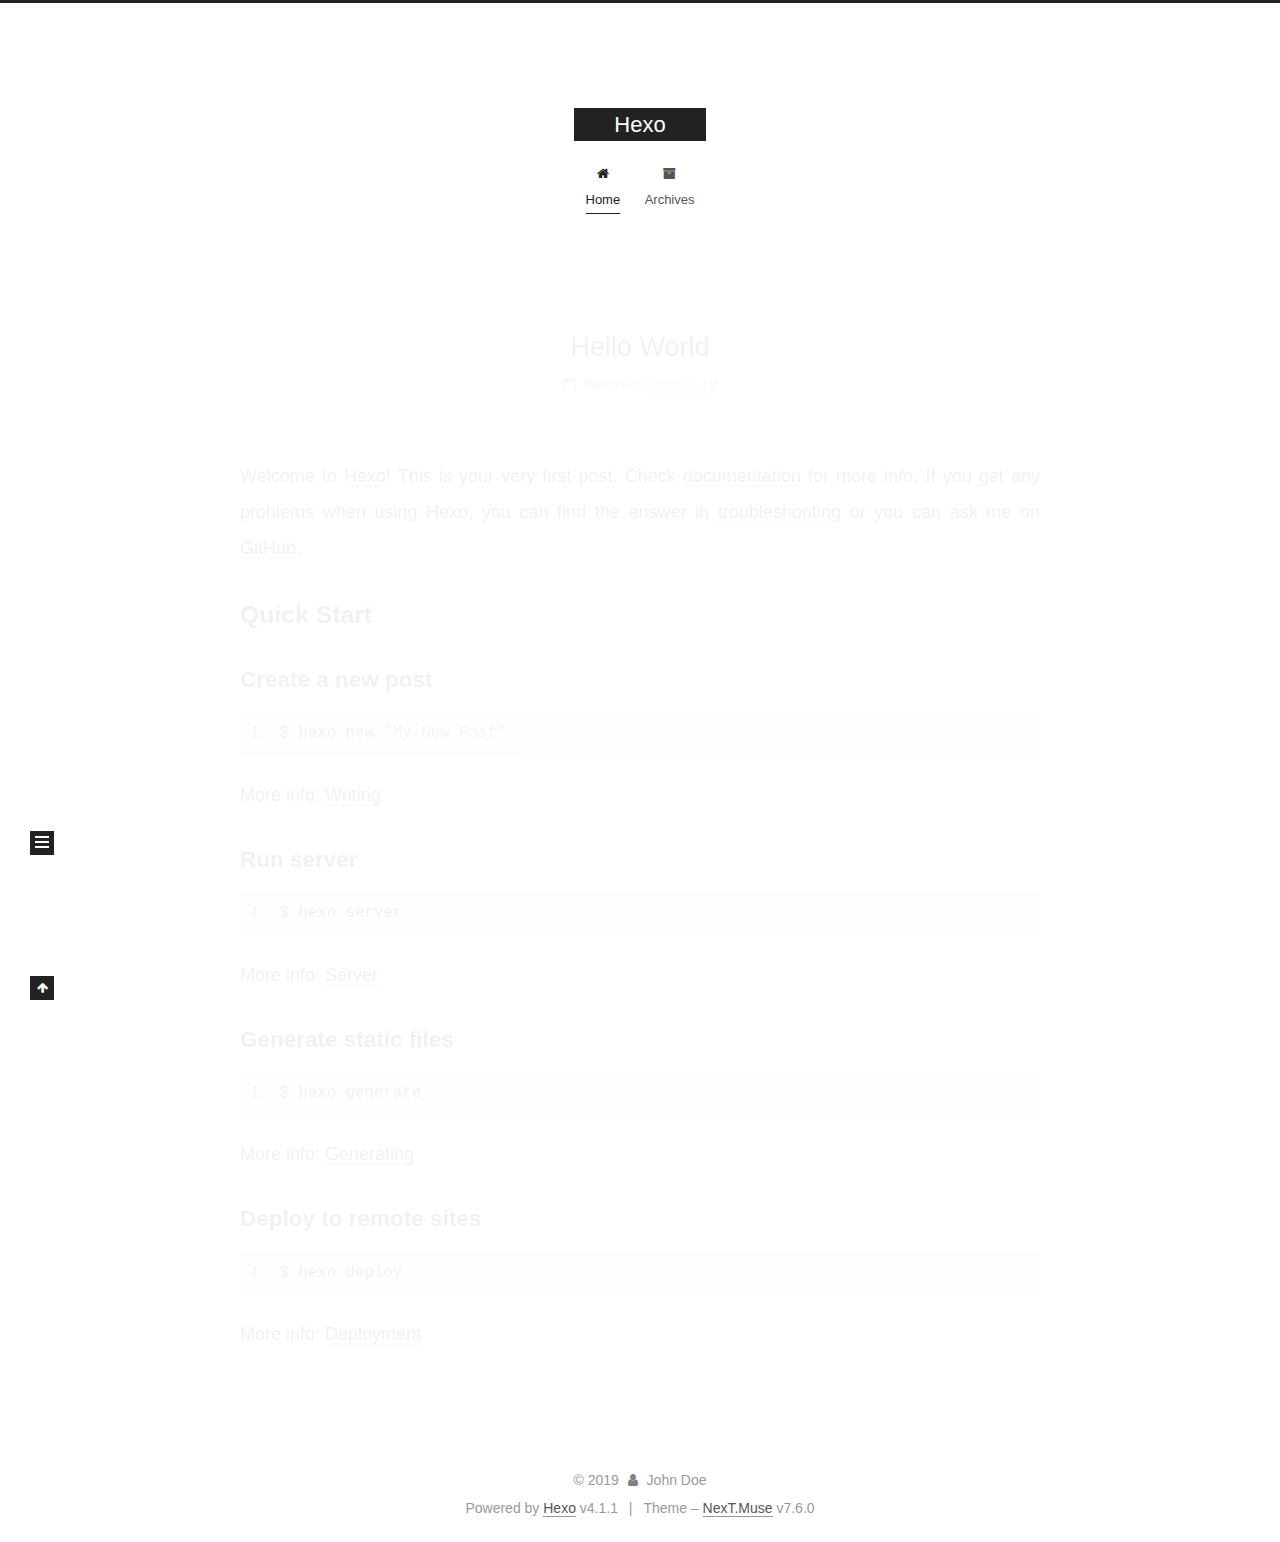
<file: index.html>
<!DOCTYPE html>
<html lang="en">
<head>
  <meta charset="UTF-8">
<meta name="viewport" content="width=device-width, initial-scale=1, maximum-scale=2">
<meta name="theme-color" content="#222">
<meta name="generator" content="Hexo 4.1.1">
  <link rel="apple-touch-icon" sizes="180x180" href="/images/apple-touch-icon-next.png">
  <link rel="icon" type="image/png" sizes="32x32" href="/images/favicon-32x32-next.png">
  <link rel="icon" type="image/png" sizes="16x16" href="/images/favicon-16x16-next.png">
  <link rel="mask-icon" href="/images/logo.svg" color="#222">

<link rel="stylesheet" href="/css/main.css">


<link rel="stylesheet" href="/lib/font-awesome/css/font-awesome.min.css">


<script id="hexo-configurations">
  var NexT = window.NexT || {};
  var CONFIG = {
    hostname: new URL('http://yoursite.com').hostname,
    root: '/',
    scheme: 'Muse',
    version: '7.6.0',
    exturl: false,
    sidebar: {"position":"left","display":"post","padding":18,"offset":12,"onmobile":false},
    copycode: {"enable":false,"show_result":false,"style":null},
    back2top: {"enable":true,"sidebar":false,"scrollpercent":false},
    bookmark: {"enable":false,"color":"#222","save":"auto"},
    fancybox: false,
    mediumzoom: false,
    lazyload: false,
    pangu: false,
    comments: {"style":"tabs","active":null,"storage":true,"lazyload":false,"nav":null},
    algolia: {
      appID: '',
      apiKey: '',
      indexName: '',
      hits: {"per_page":10},
      labels: {"input_placeholder":"Search for Posts","hits_empty":"We didn't find any results for the search: ${query}","hits_stats":"${hits} results found in ${time} ms"}
    },
    localsearch: {"enable":false,"trigger":"auto","top_n_per_article":1,"unescape":false,"preload":false},
    path: '',
    motion: {"enable":true,"async":false,"transition":{"post_block":"fadeIn","post_header":"slideDownIn","post_body":"slideDownIn","coll_header":"slideLeftIn","sidebar":"slideUpIn"}}
  };
</script>

  <meta property="og:type" content="website">
<meta property="og:title" content="Hexo">
<meta property="og:url" content="http:&#x2F;&#x2F;yoursite.com&#x2F;index.html">
<meta property="og:site_name" content="Hexo">
<meta property="og:locale" content="en_US">
<meta property="article:author" content="John Doe">
<meta name="twitter:card" content="summary">

<link rel="canonical" href="http://yoursite.com/">


<script id="page-configurations">
  // https://hexo.io/docs/variables.html
  CONFIG.page = {
    sidebar: "",
    isHome: true,
    isPost: false
  };
</script>

  <title>Hexo</title>
  






  <noscript>
  <style>
  .use-motion .brand,
  .use-motion .menu-item,
  .sidebar-inner,
  .use-motion .post-block,
  .use-motion .pagination,
  .use-motion .comments,
  .use-motion .post-header,
  .use-motion .post-body,
  .use-motion .collection-header { opacity: initial; }

  .use-motion .site-title,
  .use-motion .site-subtitle {
    opacity: initial;
    top: initial;
  }

  .use-motion .logo-line-before i { left: initial; }
  .use-motion .logo-line-after i { right: initial; }
  </style>
</noscript>

</head>

<body itemscope itemtype="http://schema.org/WebPage">
  <div class="container use-motion">
    <div class="headband"></div>

    <header class="header" itemscope itemtype="http://schema.org/WPHeader">
      <div class="header-inner"><div class="site-brand-container">
  <div class="site-meta">

    <div>
      <a href="/" class="brand" rel="start">
        <span class="logo-line-before"><i></i></span>
        <span class="site-title">Hexo</span>
        <span class="logo-line-after"><i></i></span>
      </a>
    </div>
  </div>

  <div class="site-nav-toggle">
    <div class="toggle" aria-label="Toggle navigation bar">
      <span class="toggle-line toggle-line-first"></span>
      <span class="toggle-line toggle-line-middle"></span>
      <span class="toggle-line toggle-line-last"></span>
    </div>
  </div>
</div>


<nav class="site-nav">
  
  <ul id="menu" class="menu">
        <li class="menu-item menu-item-home">

    <a href="/" rel="section"><i class="fa fa-fw fa-home"></i>Home</a>

  </li>
        <li class="menu-item menu-item-archives">

    <a href="/archives/" rel="section"><i class="fa fa-fw fa-archive"></i>Archives</a>

  </li>
  </ul>

</nav>
</div>
    </header>

    
  <div class="back-to-top">
    <i class="fa fa-arrow-up"></i>
    <span>0%</span>
  </div>


    <main class="main">
      <div class="main-inner">
        <div class="content-wrap">
          

          <div class="content">
            

  <div class="posts-expand">
        
  
  
  <article itemscope itemtype="http://schema.org/Article" class="post-block home" lang="en">
    <link itemprop="mainEntityOfPage" href="http://yoursite.com/2019/12/18/hello-world/">

    <span hidden itemprop="author" itemscope itemtype="http://schema.org/Person">
      <meta itemprop="image" content="/images/avatar.gif">
      <meta itemprop="name" content="John Doe">
      <meta itemprop="description" content="">
    </span>

    <span hidden itemprop="publisher" itemscope itemtype="http://schema.org/Organization">
      <meta itemprop="name" content="Hexo">
    </span>
      <header class="post-header">
        <h1 class="post-title" itemprop="name headline">
          
            <a href="/2019/12/18/hello-world/" class="post-title-link" itemprop="url">Hello World</a>
        </h1>

        <div class="post-meta">
            <span class="post-meta-item">
              <span class="post-meta-item-icon">
                <i class="fa fa-calendar-o"></i>
              </span>
              <span class="post-meta-item-text">Posted on</span>

              <time title="Created: 2019-12-18 16:36:44" itemprop="dateCreated datePublished" datetime="2019-12-18T16:36:44+08:00">2019-12-18</time>
            </span>

          

        </div>
      </header>

    
    
    
    <div class="post-body" itemprop="articleBody">

      
          <p>Welcome to <a href="https://hexo.io/" target="_blank" rel="noopener">Hexo</a>! This is your very first post. Check <a href="https://hexo.io/docs/" target="_blank" rel="noopener">documentation</a> for more info. If you get any problems when using Hexo, you can find the answer in <a href="https://hexo.io/docs/troubleshooting.html" target="_blank" rel="noopener">troubleshooting</a> or you can ask me on <a href="https://github.com/hexojs/hexo/issues" target="_blank" rel="noopener">GitHub</a>.</p>
<h2 id="Quick-Start"><a href="#Quick-Start" class="headerlink" title="Quick Start"></a>Quick Start</h2><h3 id="Create-a-new-post"><a href="#Create-a-new-post" class="headerlink" title="Create a new post"></a>Create a new post</h3><figure class="highlight bash"><table><tr><td class="gutter"><pre><span class="line">1</span><br></pre></td><td class="code"><pre><span class="line">$ hexo new <span class="string">"My New Post"</span></span><br></pre></td></tr></table></figure>
<p>More info: <a href="https://hexo.io/docs/writing.html" target="_blank" rel="noopener">Writing</a></p>
<h3 id="Run-server"><a href="#Run-server" class="headerlink" title="Run server"></a>Run server</h3><figure class="highlight bash"><table><tr><td class="gutter"><pre><span class="line">1</span><br></pre></td><td class="code"><pre><span class="line">$ hexo server</span><br></pre></td></tr></table></figure>
<p>More info: <a href="https://hexo.io/docs/server.html" target="_blank" rel="noopener">Server</a></p>
<h3 id="Generate-static-files"><a href="#Generate-static-files" class="headerlink" title="Generate static files"></a>Generate static files</h3><figure class="highlight bash"><table><tr><td class="gutter"><pre><span class="line">1</span><br></pre></td><td class="code"><pre><span class="line">$ hexo generate</span><br></pre></td></tr></table></figure>
<p>More info: <a href="https://hexo.io/docs/generating.html" target="_blank" rel="noopener">Generating</a></p>
<h3 id="Deploy-to-remote-sites"><a href="#Deploy-to-remote-sites" class="headerlink" title="Deploy to remote sites"></a>Deploy to remote sites</h3><figure class="highlight bash"><table><tr><td class="gutter"><pre><span class="line">1</span><br></pre></td><td class="code"><pre><span class="line">$ hexo deploy</span><br></pre></td></tr></table></figure>
<p>More info: <a href="https://hexo.io/docs/one-command-deployment.html" target="_blank" rel="noopener">Deployment</a></p>

      
    </div>

    
    
    
      <footer class="post-footer">
        <div class="post-eof"></div>
      </footer>
  </article>
  
  
  

  </div>

  



          </div>
          

<script>
  window.addEventListener('tabs:register', () => {
    let activeClass = CONFIG.comments.activeClass;
    if (CONFIG.comments.storage) {
      activeClass = localStorage.getItem('comments_active') || activeClass;
    }
    if (activeClass) {
      let activeTab = document.querySelector(`a[href="#comment-${activeClass}"]`);
      if (activeTab) {
        activeTab.click();
      }
    }
  });
  if (CONFIG.comments.storage) {
    window.addEventListener('tabs:click', event => {
      if (!event.target.matches('.tabs-comment .tab-content .tab-pane')) return;
      let commentClass = event.target.classList[1];
      localStorage.setItem('comments_active', commentClass);
    });
  }
</script>

        </div>
          
  
  <div class="toggle sidebar-toggle">
    <span class="toggle-line toggle-line-first"></span>
    <span class="toggle-line toggle-line-middle"></span>
    <span class="toggle-line toggle-line-last"></span>
  </div>

  <aside class="sidebar">
    <div class="sidebar-inner">

      <ul class="sidebar-nav motion-element">
        <li class="sidebar-nav-toc">
          Table of Contents
        </li>
        <li class="sidebar-nav-overview">
          Overview
        </li>
      </ul>

      <!--noindex-->
      <div class="post-toc-wrap sidebar-panel">
      </div>
      <!--/noindex-->

      <div class="site-overview-wrap sidebar-panel">
        <div class="site-author motion-element" itemprop="author" itemscope itemtype="http://schema.org/Person">
  <p class="site-author-name" itemprop="name">John Doe</p>
  <div class="site-description" itemprop="description"></div>
</div>
<div class="site-state-wrap motion-element">
  <nav class="site-state">
      <div class="site-state-item site-state-posts">
          <a href="/archives/">
        
          <span class="site-state-item-count">1</span>
          <span class="site-state-item-name">posts</span>
        </a>
      </div>
  </nav>
</div>



      </div>

    </div>
  </aside>
  <div id="sidebar-dimmer"></div>


      </div>
    </main>

    <footer class="footer">
      <div class="footer-inner">
        

<div class="copyright">
  
  &copy; 
  <span itemprop="copyrightYear">2019</span>
  <span class="with-love">
    <i class="fa fa-user"></i>
  </span>
  <span class="author" itemprop="copyrightHolder">John Doe</span>
</div>
  <div class="powered-by">Powered by <a href="https://hexo.io/" class="theme-link" rel="noopener" target="_blank">Hexo</a> v4.1.1
  </div>
  <span class="post-meta-divider">|</span>
  <div class="theme-info">Theme – <a href="https://muse.theme-next.org/" class="theme-link" rel="noopener" target="_blank">NexT.Muse</a> v7.6.0
  </div>

        








      </div>
    </footer>
  </div>

  
  <script src="/lib/anime.min.js"></script>
  <script src="/lib/velocity/velocity.min.js"></script>
  <script src="/lib/velocity/velocity.ui.min.js"></script>

<script src="/js/utils.js"></script>

<script src="/js/motion.js"></script>


<script src="/js/schemes/muse.js"></script>


<script src="/js/next-boot.js"></script>




  















  

  

</body>
</html>
</file>
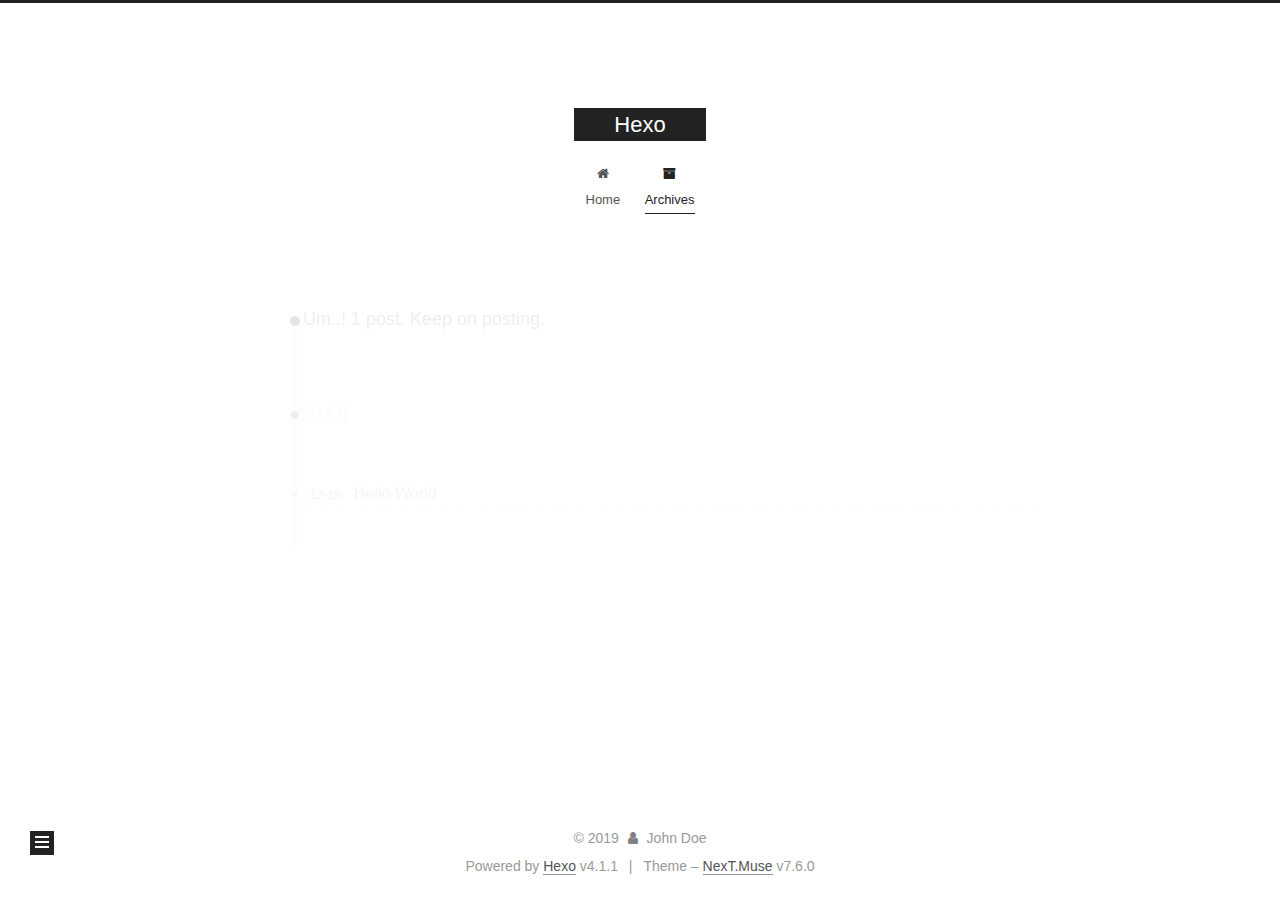
<file: archives/index.html>
<!DOCTYPE html>
<html lang="en">
<head>
  <meta charset="UTF-8">
<meta name="viewport" content="width=device-width, initial-scale=1, maximum-scale=2">
<meta name="theme-color" content="#222">
<meta name="generator" content="Hexo 4.1.1">
  <link rel="apple-touch-icon" sizes="180x180" href="/images/apple-touch-icon-next.png">
  <link rel="icon" type="image/png" sizes="32x32" href="/images/favicon-32x32-next.png">
  <link rel="icon" type="image/png" sizes="16x16" href="/images/favicon-16x16-next.png">
  <link rel="mask-icon" href="/images/logo.svg" color="#222">

<link rel="stylesheet" href="/css/main.css">


<link rel="stylesheet" href="/lib/font-awesome/css/font-awesome.min.css">


<script id="hexo-configurations">
  var NexT = window.NexT || {};
  var CONFIG = {
    hostname: new URL('http://yoursite.com').hostname,
    root: '/',
    scheme: 'Muse',
    version: '7.6.0',
    exturl: false,
    sidebar: {"position":"left","display":"post","padding":18,"offset":12,"onmobile":false},
    copycode: {"enable":false,"show_result":false,"style":null},
    back2top: {"enable":true,"sidebar":false,"scrollpercent":false},
    bookmark: {"enable":false,"color":"#222","save":"auto"},
    fancybox: false,
    mediumzoom: false,
    lazyload: false,
    pangu: false,
    comments: {"style":"tabs","active":null,"storage":true,"lazyload":false,"nav":null},
    algolia: {
      appID: '',
      apiKey: '',
      indexName: '',
      hits: {"per_page":10},
      labels: {"input_placeholder":"Search for Posts","hits_empty":"We didn't find any results for the search: ${query}","hits_stats":"${hits} results found in ${time} ms"}
    },
    localsearch: {"enable":false,"trigger":"auto","top_n_per_article":1,"unescape":false,"preload":false},
    path: '',
    motion: {"enable":true,"async":false,"transition":{"post_block":"fadeIn","post_header":"slideDownIn","post_body":"slideDownIn","coll_header":"slideLeftIn","sidebar":"slideUpIn"}}
  };
</script>

  <meta property="og:type" content="website">
<meta property="og:title" content="Hexo">
<meta property="og:url" content="http:&#x2F;&#x2F;yoursite.com&#x2F;archives&#x2F;index.html">
<meta property="og:site_name" content="Hexo">
<meta property="og:locale" content="en_US">
<meta property="article:author" content="John Doe">
<meta name="twitter:card" content="summary">

<link rel="canonical" href="http://yoursite.com/archives/">


<script id="page-configurations">
  // https://hexo.io/docs/variables.html
  CONFIG.page = {
    sidebar: "",
    isHome: false,
    isPost: false
  };
</script>

  <title>Archive | Hexo</title>
  






  <noscript>
  <style>
  .use-motion .brand,
  .use-motion .menu-item,
  .sidebar-inner,
  .use-motion .post-block,
  .use-motion .pagination,
  .use-motion .comments,
  .use-motion .post-header,
  .use-motion .post-body,
  .use-motion .collection-header { opacity: initial; }

  .use-motion .site-title,
  .use-motion .site-subtitle {
    opacity: initial;
    top: initial;
  }

  .use-motion .logo-line-before i { left: initial; }
  .use-motion .logo-line-after i { right: initial; }
  </style>
</noscript>

</head>

<body itemscope itemtype="http://schema.org/WebPage">
  <div class="container use-motion">
    <div class="headband"></div>

    <header class="header" itemscope itemtype="http://schema.org/WPHeader">
      <div class="header-inner"><div class="site-brand-container">
  <div class="site-meta">

    <div>
      <a href="/" class="brand" rel="start">
        <span class="logo-line-before"><i></i></span>
        <span class="site-title">Hexo</span>
        <span class="logo-line-after"><i></i></span>
      </a>
    </div>
  </div>

  <div class="site-nav-toggle">
    <div class="toggle" aria-label="Toggle navigation bar">
      <span class="toggle-line toggle-line-first"></span>
      <span class="toggle-line toggle-line-middle"></span>
      <span class="toggle-line toggle-line-last"></span>
    </div>
  </div>
</div>


<nav class="site-nav">
  
  <ul id="menu" class="menu">
        <li class="menu-item menu-item-home">

    <a href="/" rel="section"><i class="fa fa-fw fa-home"></i>Home</a>

  </li>
        <li class="menu-item menu-item-archives">

    <a href="/archives/" rel="section"><i class="fa fa-fw fa-archive"></i>Archives</a>

  </li>
  </ul>

</nav>
</div>
    </header>

    
  <div class="back-to-top">
    <i class="fa fa-arrow-up"></i>
    <span>0%</span>
  </div>


    <main class="main">
      <div class="main-inner">
        <div class="content-wrap">
          

          <div class="content">
            

  
  
  
  <div class="post-block">
    <div class="posts-collapse">
      <div class="collection-title">
        <span class="collection-header">Um..! 1 post. Keep on posting.</span>
      </div>

      
    <div class="collection-year">
      <h1 class="collection-header">2019</h1>
    </div>

  <article itemscope itemtype="http://schema.org/Article">
    <header class="post-header">

      <div class="post-meta">
        <time itemprop="dateCreated"
              datetime="2019-12-18T16:36:44+08:00"
              content="2019-12-18">
          12-18
        </time>
      </div>

      <h2 class="post-title">
          <a class="post-title-link" href="/2019/12/18/hello-world/" itemprop="url">
            <span itemprop="name">Hello World</span>
          </a>
      </h2>

    </header>
  </article>


    </div>
  </div>
  
  
  

  



          </div>
          

<script>
  window.addEventListener('tabs:register', () => {
    let activeClass = CONFIG.comments.activeClass;
    if (CONFIG.comments.storage) {
      activeClass = localStorage.getItem('comments_active') || activeClass;
    }
    if (activeClass) {
      let activeTab = document.querySelector(`a[href="#comment-${activeClass}"]`);
      if (activeTab) {
        activeTab.click();
      }
    }
  });
  if (CONFIG.comments.storage) {
    window.addEventListener('tabs:click', event => {
      if (!event.target.matches('.tabs-comment .tab-content .tab-pane')) return;
      let commentClass = event.target.classList[1];
      localStorage.setItem('comments_active', commentClass);
    });
  }
</script>

        </div>
          
  
  <div class="toggle sidebar-toggle">
    <span class="toggle-line toggle-line-first"></span>
    <span class="toggle-line toggle-line-middle"></span>
    <span class="toggle-line toggle-line-last"></span>
  </div>

  <aside class="sidebar">
    <div class="sidebar-inner">

      <ul class="sidebar-nav motion-element">
        <li class="sidebar-nav-toc">
          Table of Contents
        </li>
        <li class="sidebar-nav-overview">
          Overview
        </li>
      </ul>

      <!--noindex-->
      <div class="post-toc-wrap sidebar-panel">
      </div>
      <!--/noindex-->

      <div class="site-overview-wrap sidebar-panel">
        <div class="site-author motion-element" itemprop="author" itemscope itemtype="http://schema.org/Person">
  <p class="site-author-name" itemprop="name">John Doe</p>
  <div class="site-description" itemprop="description"></div>
</div>
<div class="site-state-wrap motion-element">
  <nav class="site-state">
      <div class="site-state-item site-state-posts">
          <a href="/archives/">
        
          <span class="site-state-item-count">1</span>
          <span class="site-state-item-name">posts</span>
        </a>
      </div>
  </nav>
</div>



      </div>

    </div>
  </aside>
  <div id="sidebar-dimmer"></div>


      </div>
    </main>

    <footer class="footer">
      <div class="footer-inner">
        

<div class="copyright">
  
  &copy; 
  <span itemprop="copyrightYear">2019</span>
  <span class="with-love">
    <i class="fa fa-user"></i>
  </span>
  <span class="author" itemprop="copyrightHolder">John Doe</span>
</div>
  <div class="powered-by">Powered by <a href="https://hexo.io/" class="theme-link" rel="noopener" target="_blank">Hexo</a> v4.1.1
  </div>
  <span class="post-meta-divider">|</span>
  <div class="theme-info">Theme – <a href="https://muse.theme-next.org/" class="theme-link" rel="noopener" target="_blank">NexT.Muse</a> v7.6.0
  </div>

        








      </div>
    </footer>
  </div>

  
  <script src="/lib/anime.min.js"></script>
  <script src="/lib/velocity/velocity.min.js"></script>
  <script src="/lib/velocity/velocity.ui.min.js"></script>

<script src="/js/utils.js"></script>

<script src="/js/motion.js"></script>


<script src="/js/schemes/muse.js"></script>


<script src="/js/next-boot.js"></script>




  















  

  

</body>
</html>
</file>
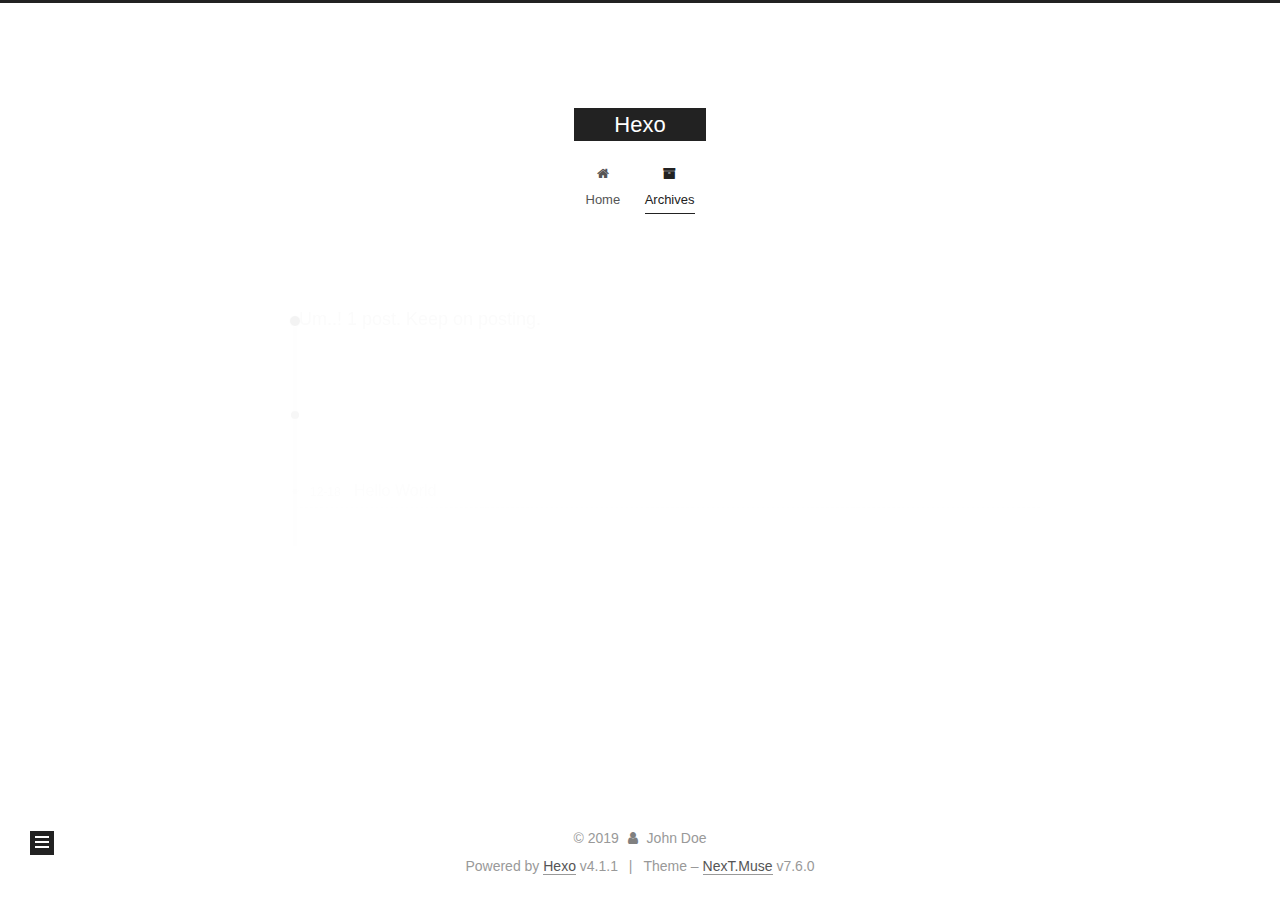
<file: archives/2019/index.html>
<!DOCTYPE html>
<html lang="en">
<head>
  <meta charset="UTF-8">
<meta name="viewport" content="width=device-width, initial-scale=1, maximum-scale=2">
<meta name="theme-color" content="#222">
<meta name="generator" content="Hexo 4.1.1">
  <link rel="apple-touch-icon" sizes="180x180" href="/images/apple-touch-icon-next.png">
  <link rel="icon" type="image/png" sizes="32x32" href="/images/favicon-32x32-next.png">
  <link rel="icon" type="image/png" sizes="16x16" href="/images/favicon-16x16-next.png">
  <link rel="mask-icon" href="/images/logo.svg" color="#222">

<link rel="stylesheet" href="/css/main.css">


<link rel="stylesheet" href="/lib/font-awesome/css/font-awesome.min.css">


<script id="hexo-configurations">
  var NexT = window.NexT || {};
  var CONFIG = {
    hostname: new URL('http://yoursite.com').hostname,
    root: '/',
    scheme: 'Muse',
    version: '7.6.0',
    exturl: false,
    sidebar: {"position":"left","display":"post","padding":18,"offset":12,"onmobile":false},
    copycode: {"enable":false,"show_result":false,"style":null},
    back2top: {"enable":true,"sidebar":false,"scrollpercent":false},
    bookmark: {"enable":false,"color":"#222","save":"auto"},
    fancybox: false,
    mediumzoom: false,
    lazyload: false,
    pangu: false,
    comments: {"style":"tabs","active":null,"storage":true,"lazyload":false,"nav":null},
    algolia: {
      appID: '',
      apiKey: '',
      indexName: '',
      hits: {"per_page":10},
      labels: {"input_placeholder":"Search for Posts","hits_empty":"We didn't find any results for the search: ${query}","hits_stats":"${hits} results found in ${time} ms"}
    },
    localsearch: {"enable":false,"trigger":"auto","top_n_per_article":1,"unescape":false,"preload":false},
    path: '',
    motion: {"enable":true,"async":false,"transition":{"post_block":"fadeIn","post_header":"slideDownIn","post_body":"slideDownIn","coll_header":"slideLeftIn","sidebar":"slideUpIn"}}
  };
</script>

  <meta property="og:type" content="website">
<meta property="og:title" content="Hexo">
<meta property="og:url" content="http:&#x2F;&#x2F;yoursite.com&#x2F;archives&#x2F;2019&#x2F;index.html">
<meta property="og:site_name" content="Hexo">
<meta property="og:locale" content="en_US">
<meta property="article:author" content="John Doe">
<meta name="twitter:card" content="summary">

<link rel="canonical" href="http://yoursite.com/archives/2019/">


<script id="page-configurations">
  // https://hexo.io/docs/variables.html
  CONFIG.page = {
    sidebar: "",
    isHome: false,
    isPost: false
  };
</script>

  <title>Archive | Hexo</title>
  






  <noscript>
  <style>
  .use-motion .brand,
  .use-motion .menu-item,
  .sidebar-inner,
  .use-motion .post-block,
  .use-motion .pagination,
  .use-motion .comments,
  .use-motion .post-header,
  .use-motion .post-body,
  .use-motion .collection-header { opacity: initial; }

  .use-motion .site-title,
  .use-motion .site-subtitle {
    opacity: initial;
    top: initial;
  }

  .use-motion .logo-line-before i { left: initial; }
  .use-motion .logo-line-after i { right: initial; }
  </style>
</noscript>

</head>

<body itemscope itemtype="http://schema.org/WebPage">
  <div class="container use-motion">
    <div class="headband"></div>

    <header class="header" itemscope itemtype="http://schema.org/WPHeader">
      <div class="header-inner"><div class="site-brand-container">
  <div class="site-meta">

    <div>
      <a href="/" class="brand" rel="start">
        <span class="logo-line-before"><i></i></span>
        <span class="site-title">Hexo</span>
        <span class="logo-line-after"><i></i></span>
      </a>
    </div>
  </div>

  <div class="site-nav-toggle">
    <div class="toggle" aria-label="Toggle navigation bar">
      <span class="toggle-line toggle-line-first"></span>
      <span class="toggle-line toggle-line-middle"></span>
      <span class="toggle-line toggle-line-last"></span>
    </div>
  </div>
</div>


<nav class="site-nav">
  
  <ul id="menu" class="menu">
        <li class="menu-item menu-item-home">

    <a href="/" rel="section"><i class="fa fa-fw fa-home"></i>Home</a>

  </li>
        <li class="menu-item menu-item-archives">

    <a href="/archives/" rel="section"><i class="fa fa-fw fa-archive"></i>Archives</a>

  </li>
  </ul>

</nav>
</div>
    </header>

    
  <div class="back-to-top">
    <i class="fa fa-arrow-up"></i>
    <span>0%</span>
  </div>


    <main class="main">
      <div class="main-inner">
        <div class="content-wrap">
          

          <div class="content">
            

  
  
  
  <div class="post-block">
    <div class="posts-collapse">
      <div class="collection-title">
        <span class="collection-header">Um..! 1 post. Keep on posting.</span>
      </div>

      
    <div class="collection-year">
      <h1 class="collection-header">2019</h1>
    </div>

  <article itemscope itemtype="http://schema.org/Article">
    <header class="post-header">

      <div class="post-meta">
        <time itemprop="dateCreated"
              datetime="2019-12-18T16:36:44+08:00"
              content="2019-12-18">
          12-18
        </time>
      </div>

      <h2 class="post-title">
          <a class="post-title-link" href="/2019/12/18/hello-world/" itemprop="url">
            <span itemprop="name">Hello World</span>
          </a>
      </h2>

    </header>
  </article>


    </div>
  </div>
  
  
  

  



          </div>
          

<script>
  window.addEventListener('tabs:register', () => {
    let activeClass = CONFIG.comments.activeClass;
    if (CONFIG.comments.storage) {
      activeClass = localStorage.getItem('comments_active') || activeClass;
    }
    if (activeClass) {
      let activeTab = document.querySelector(`a[href="#comment-${activeClass}"]`);
      if (activeTab) {
        activeTab.click();
      }
    }
  });
  if (CONFIG.comments.storage) {
    window.addEventListener('tabs:click', event => {
      if (!event.target.matches('.tabs-comment .tab-content .tab-pane')) return;
      let commentClass = event.target.classList[1];
      localStorage.setItem('comments_active', commentClass);
    });
  }
</script>

        </div>
          
  
  <div class="toggle sidebar-toggle">
    <span class="toggle-line toggle-line-first"></span>
    <span class="toggle-line toggle-line-middle"></span>
    <span class="toggle-line toggle-line-last"></span>
  </div>

  <aside class="sidebar">
    <div class="sidebar-inner">

      <ul class="sidebar-nav motion-element">
        <li class="sidebar-nav-toc">
          Table of Contents
        </li>
        <li class="sidebar-nav-overview">
          Overview
        </li>
      </ul>

      <!--noindex-->
      <div class="post-toc-wrap sidebar-panel">
      </div>
      <!--/noindex-->

      <div class="site-overview-wrap sidebar-panel">
        <div class="site-author motion-element" itemprop="author" itemscope itemtype="http://schema.org/Person">
  <p class="site-author-name" itemprop="name">John Doe</p>
  <div class="site-description" itemprop="description"></div>
</div>
<div class="site-state-wrap motion-element">
  <nav class="site-state">
      <div class="site-state-item site-state-posts">
          <a href="/archives/">
        
          <span class="site-state-item-count">1</span>
          <span class="site-state-item-name">posts</span>
        </a>
      </div>
  </nav>
</div>



      </div>

    </div>
  </aside>
  <div id="sidebar-dimmer"></div>


      </div>
    </main>

    <footer class="footer">
      <div class="footer-inner">
        

<div class="copyright">
  
  &copy; 
  <span itemprop="copyrightYear">2019</span>
  <span class="with-love">
    <i class="fa fa-user"></i>
  </span>
  <span class="author" itemprop="copyrightHolder">John Doe</span>
</div>
  <div class="powered-by">Powered by <a href="https://hexo.io/" class="theme-link" rel="noopener" target="_blank">Hexo</a> v4.1.1
  </div>
  <span class="post-meta-divider">|</span>
  <div class="theme-info">Theme – <a href="https://muse.theme-next.org/" class="theme-link" rel="noopener" target="_blank">NexT.Muse</a> v7.6.0
  </div>

        








      </div>
    </footer>
  </div>

  
  <script src="/lib/anime.min.js"></script>
  <script src="/lib/velocity/velocity.min.js"></script>
  <script src="/lib/velocity/velocity.ui.min.js"></script>

<script src="/js/utils.js"></script>

<script src="/js/motion.js"></script>


<script src="/js/schemes/muse.js"></script>


<script src="/js/next-boot.js"></script>




  















  

  

</body>
</html>
</file>
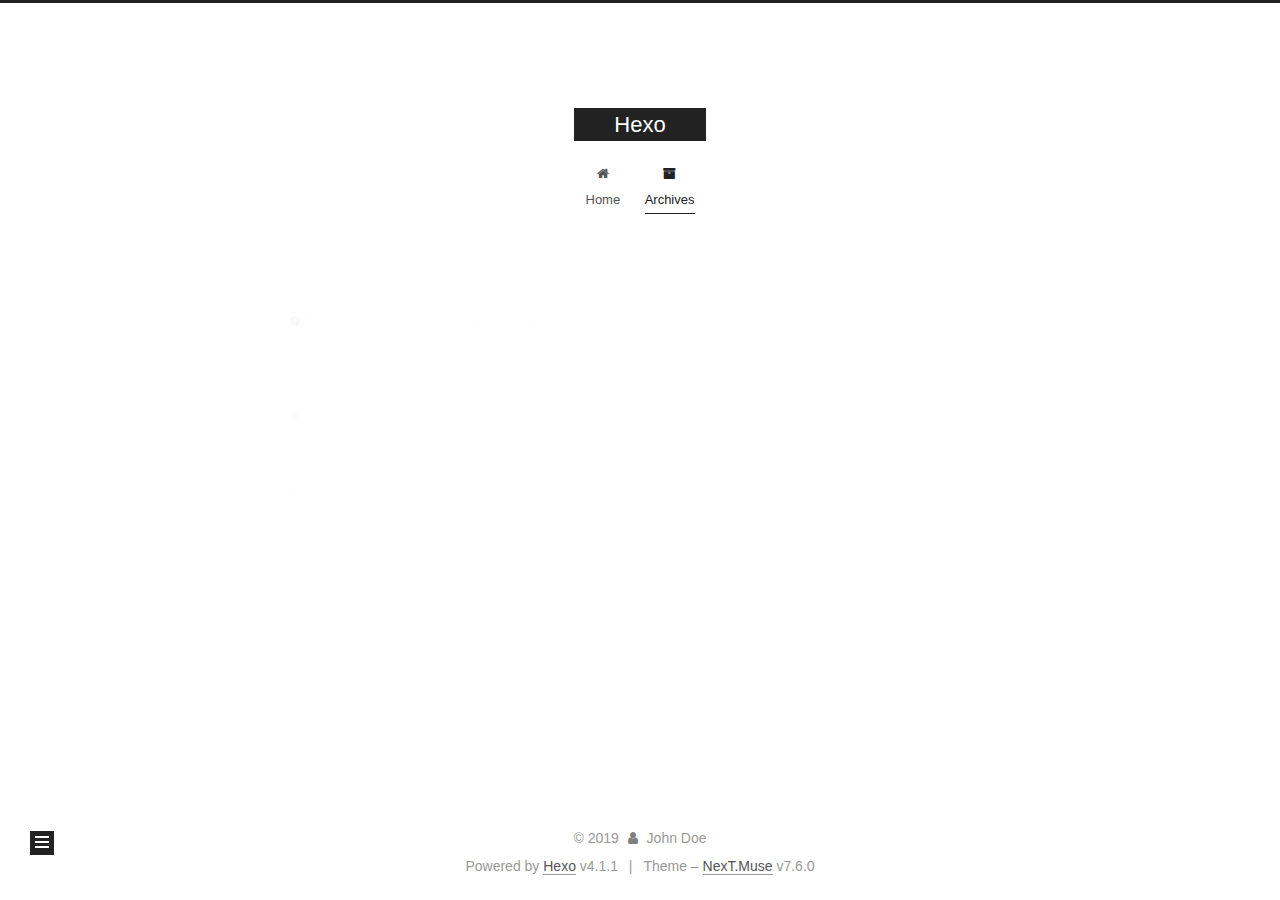
<file: archives/2019/12/index.html>
<!DOCTYPE html>
<html lang="en">
<head>
  <meta charset="UTF-8">
<meta name="viewport" content="width=device-width, initial-scale=1, maximum-scale=2">
<meta name="theme-color" content="#222">
<meta name="generator" content="Hexo 4.1.1">
  <link rel="apple-touch-icon" sizes="180x180" href="/images/apple-touch-icon-next.png">
  <link rel="icon" type="image/png" sizes="32x32" href="/images/favicon-32x32-next.png">
  <link rel="icon" type="image/png" sizes="16x16" href="/images/favicon-16x16-next.png">
  <link rel="mask-icon" href="/images/logo.svg" color="#222">

<link rel="stylesheet" href="/css/main.css">


<link rel="stylesheet" href="/lib/font-awesome/css/font-awesome.min.css">


<script id="hexo-configurations">
  var NexT = window.NexT || {};
  var CONFIG = {
    hostname: new URL('http://yoursite.com').hostname,
    root: '/',
    scheme: 'Muse',
    version: '7.6.0',
    exturl: false,
    sidebar: {"position":"left","display":"post","padding":18,"offset":12,"onmobile":false},
    copycode: {"enable":false,"show_result":false,"style":null},
    back2top: {"enable":true,"sidebar":false,"scrollpercent":false},
    bookmark: {"enable":false,"color":"#222","save":"auto"},
    fancybox: false,
    mediumzoom: false,
    lazyload: false,
    pangu: false,
    comments: {"style":"tabs","active":null,"storage":true,"lazyload":false,"nav":null},
    algolia: {
      appID: '',
      apiKey: '',
      indexName: '',
      hits: {"per_page":10},
      labels: {"input_placeholder":"Search for Posts","hits_empty":"We didn't find any results for the search: ${query}","hits_stats":"${hits} results found in ${time} ms"}
    },
    localsearch: {"enable":false,"trigger":"auto","top_n_per_article":1,"unescape":false,"preload":false},
    path: '',
    motion: {"enable":true,"async":false,"transition":{"post_block":"fadeIn","post_header":"slideDownIn","post_body":"slideDownIn","coll_header":"slideLeftIn","sidebar":"slideUpIn"}}
  };
</script>

  <meta property="og:type" content="website">
<meta property="og:title" content="Hexo">
<meta property="og:url" content="http:&#x2F;&#x2F;yoursite.com&#x2F;archives&#x2F;2019&#x2F;12&#x2F;index.html">
<meta property="og:site_name" content="Hexo">
<meta property="og:locale" content="en_US">
<meta property="article:author" content="John Doe">
<meta name="twitter:card" content="summary">

<link rel="canonical" href="http://yoursite.com/archives/2019/12/">


<script id="page-configurations">
  // https://hexo.io/docs/variables.html
  CONFIG.page = {
    sidebar: "",
    isHome: false,
    isPost: false
  };
</script>

  <title>Archive | Hexo</title>
  






  <noscript>
  <style>
  .use-motion .brand,
  .use-motion .menu-item,
  .sidebar-inner,
  .use-motion .post-block,
  .use-motion .pagination,
  .use-motion .comments,
  .use-motion .post-header,
  .use-motion .post-body,
  .use-motion .collection-header { opacity: initial; }

  .use-motion .site-title,
  .use-motion .site-subtitle {
    opacity: initial;
    top: initial;
  }

  .use-motion .logo-line-before i { left: initial; }
  .use-motion .logo-line-after i { right: initial; }
  </style>
</noscript>

</head>

<body itemscope itemtype="http://schema.org/WebPage">
  <div class="container use-motion">
    <div class="headband"></div>

    <header class="header" itemscope itemtype="http://schema.org/WPHeader">
      <div class="header-inner"><div class="site-brand-container">
  <div class="site-meta">

    <div>
      <a href="/" class="brand" rel="start">
        <span class="logo-line-before"><i></i></span>
        <span class="site-title">Hexo</span>
        <span class="logo-line-after"><i></i></span>
      </a>
    </div>
  </div>

  <div class="site-nav-toggle">
    <div class="toggle" aria-label="Toggle navigation bar">
      <span class="toggle-line toggle-line-first"></span>
      <span class="toggle-line toggle-line-middle"></span>
      <span class="toggle-line toggle-line-last"></span>
    </div>
  </div>
</div>


<nav class="site-nav">
  
  <ul id="menu" class="menu">
        <li class="menu-item menu-item-home">

    <a href="/" rel="section"><i class="fa fa-fw fa-home"></i>Home</a>

  </li>
        <li class="menu-item menu-item-archives">

    <a href="/archives/" rel="section"><i class="fa fa-fw fa-archive"></i>Archives</a>

  </li>
  </ul>

</nav>
</div>
    </header>

    
  <div class="back-to-top">
    <i class="fa fa-arrow-up"></i>
    <span>0%</span>
  </div>


    <main class="main">
      <div class="main-inner">
        <div class="content-wrap">
          

          <div class="content">
            

  
  
  
  <div class="post-block">
    <div class="posts-collapse">
      <div class="collection-title">
        <span class="collection-header">Um..! 1 post. Keep on posting.</span>
      </div>

      
    <div class="collection-year">
      <h1 class="collection-header">2019</h1>
    </div>

  <article itemscope itemtype="http://schema.org/Article">
    <header class="post-header">

      <div class="post-meta">
        <time itemprop="dateCreated"
              datetime="2019-12-18T16:36:44+08:00"
              content="2019-12-18">
          12-18
        </time>
      </div>

      <h2 class="post-title">
          <a class="post-title-link" href="/2019/12/18/hello-world/" itemprop="url">
            <span itemprop="name">Hello World</span>
          </a>
      </h2>

    </header>
  </article>


    </div>
  </div>
  
  
  

  



          </div>
          

<script>
  window.addEventListener('tabs:register', () => {
    let activeClass = CONFIG.comments.activeClass;
    if (CONFIG.comments.storage) {
      activeClass = localStorage.getItem('comments_active') || activeClass;
    }
    if (activeClass) {
      let activeTab = document.querySelector(`a[href="#comment-${activeClass}"]`);
      if (activeTab) {
        activeTab.click();
      }
    }
  });
  if (CONFIG.comments.storage) {
    window.addEventListener('tabs:click', event => {
      if (!event.target.matches('.tabs-comment .tab-content .tab-pane')) return;
      let commentClass = event.target.classList[1];
      localStorage.setItem('comments_active', commentClass);
    });
  }
</script>

        </div>
          
  
  <div class="toggle sidebar-toggle">
    <span class="toggle-line toggle-line-first"></span>
    <span class="toggle-line toggle-line-middle"></span>
    <span class="toggle-line toggle-line-last"></span>
  </div>

  <aside class="sidebar">
    <div class="sidebar-inner">

      <ul class="sidebar-nav motion-element">
        <li class="sidebar-nav-toc">
          Table of Contents
        </li>
        <li class="sidebar-nav-overview">
          Overview
        </li>
      </ul>

      <!--noindex-->
      <div class="post-toc-wrap sidebar-panel">
      </div>
      <!--/noindex-->

      <div class="site-overview-wrap sidebar-panel">
        <div class="site-author motion-element" itemprop="author" itemscope itemtype="http://schema.org/Person">
  <p class="site-author-name" itemprop="name">John Doe</p>
  <div class="site-description" itemprop="description"></div>
</div>
<div class="site-state-wrap motion-element">
  <nav class="site-state">
      <div class="site-state-item site-state-posts">
          <a href="/archives/">
        
          <span class="site-state-item-count">1</span>
          <span class="site-state-item-name">posts</span>
        </a>
      </div>
  </nav>
</div>



      </div>

    </div>
  </aside>
  <div id="sidebar-dimmer"></div>


      </div>
    </main>

    <footer class="footer">
      <div class="footer-inner">
        

<div class="copyright">
  
  &copy; 
  <span itemprop="copyrightYear">2019</span>
  <span class="with-love">
    <i class="fa fa-user"></i>
  </span>
  <span class="author" itemprop="copyrightHolder">John Doe</span>
</div>
  <div class="powered-by">Powered by <a href="https://hexo.io/" class="theme-link" rel="noopener" target="_blank">Hexo</a> v4.1.1
  </div>
  <span class="post-meta-divider">|</span>
  <div class="theme-info">Theme – <a href="https://muse.theme-next.org/" class="theme-link" rel="noopener" target="_blank">NexT.Muse</a> v7.6.0
  </div>

        








      </div>
    </footer>
  </div>

  
  <script src="/lib/anime.min.js"></script>
  <script src="/lib/velocity/velocity.min.js"></script>
  <script src="/lib/velocity/velocity.ui.min.js"></script>

<script src="/js/utils.js"></script>

<script src="/js/motion.js"></script>


<script src="/js/schemes/muse.js"></script>


<script src="/js/next-boot.js"></script>




  















  

  

</body>
</html>
</file>
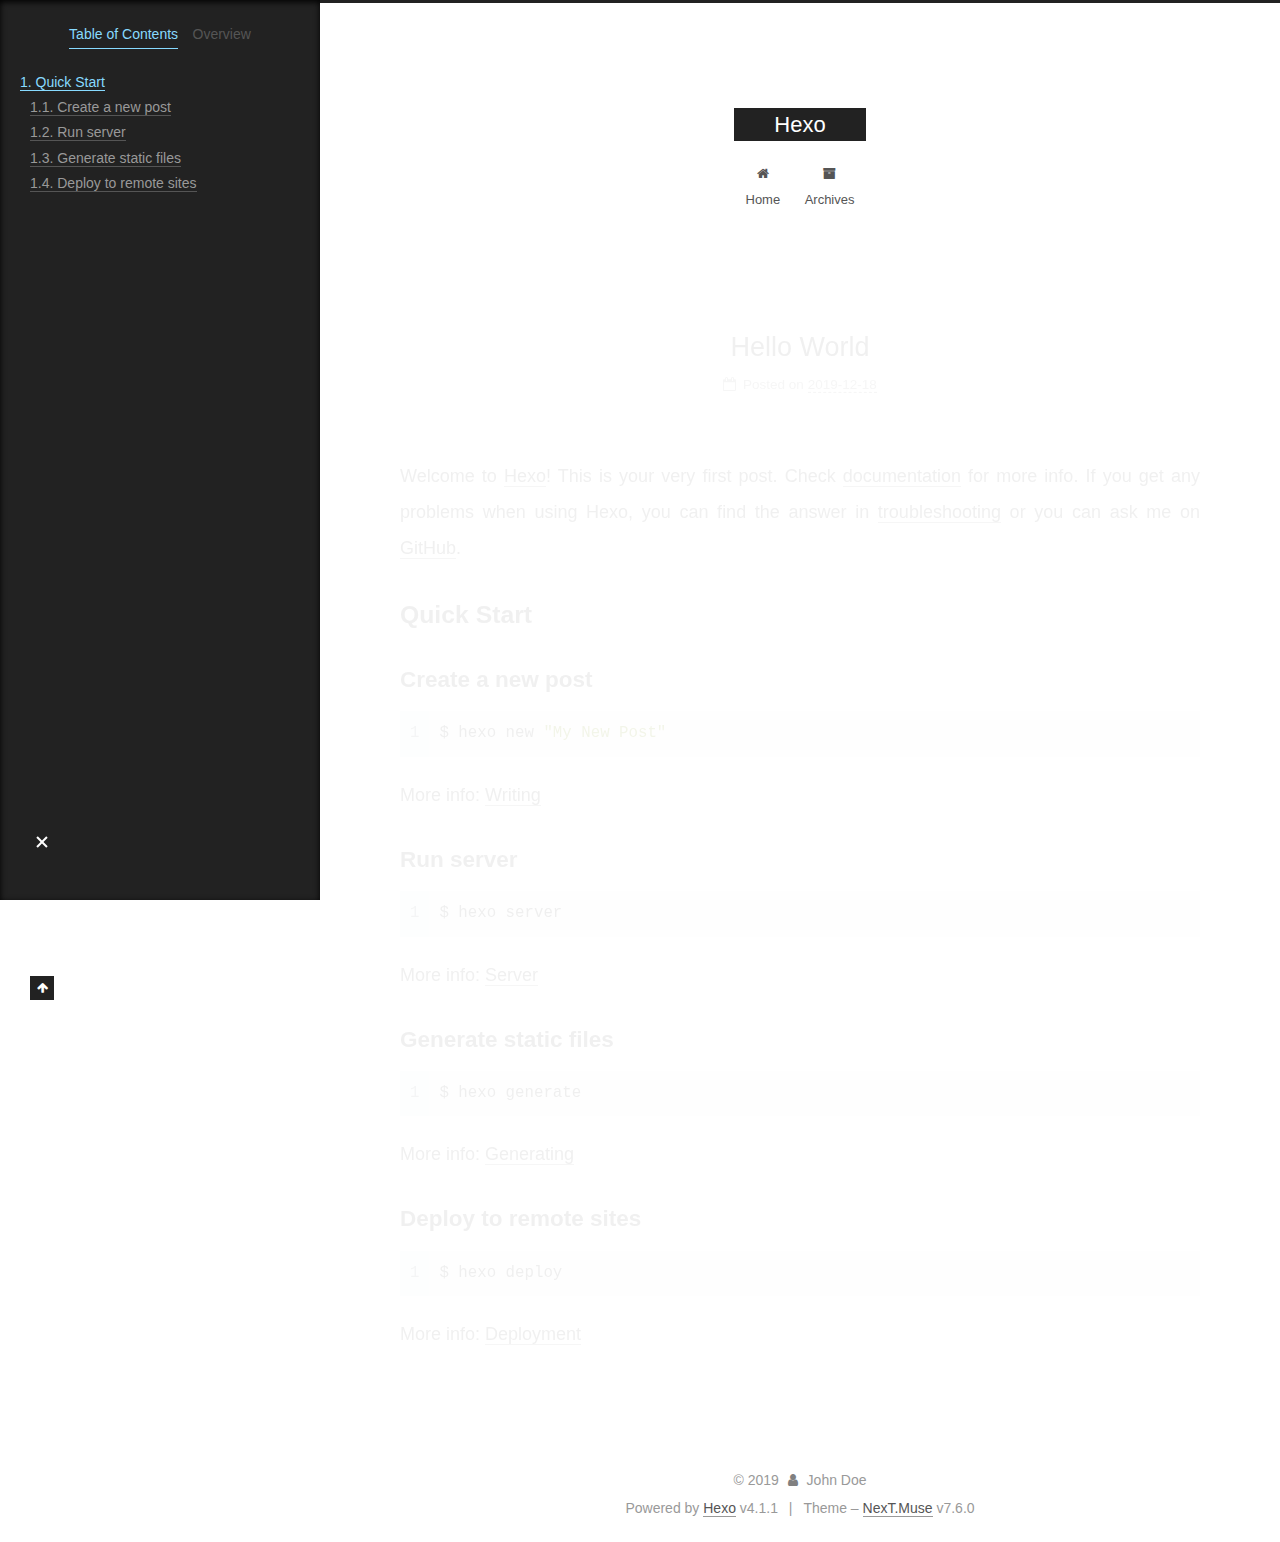
<file: 2019/12/18/hello-world/index.html>
<!DOCTYPE html>
<html lang="en">
<head>
  <meta charset="UTF-8">
<meta name="viewport" content="width=device-width, initial-scale=1, maximum-scale=2">
<meta name="theme-color" content="#222">
<meta name="generator" content="Hexo 4.1.1">
  <link rel="apple-touch-icon" sizes="180x180" href="/images/apple-touch-icon-next.png">
  <link rel="icon" type="image/png" sizes="32x32" href="/images/favicon-32x32-next.png">
  <link rel="icon" type="image/png" sizes="16x16" href="/images/favicon-16x16-next.png">
  <link rel="mask-icon" href="/images/logo.svg" color="#222">

<link rel="stylesheet" href="/css/main.css">


<link rel="stylesheet" href="/lib/font-awesome/css/font-awesome.min.css">


<script id="hexo-configurations">
  var NexT = window.NexT || {};
  var CONFIG = {
    hostname: new URL('http://yoursite.com').hostname,
    root: '/',
    scheme: 'Muse',
    version: '7.6.0',
    exturl: false,
    sidebar: {"position":"left","display":"post","padding":18,"offset":12,"onmobile":false},
    copycode: {"enable":false,"show_result":false,"style":null},
    back2top: {"enable":true,"sidebar":false,"scrollpercent":false},
    bookmark: {"enable":false,"color":"#222","save":"auto"},
    fancybox: false,
    mediumzoom: false,
    lazyload: false,
    pangu: false,
    comments: {"style":"tabs","active":null,"storage":true,"lazyload":false,"nav":null},
    algolia: {
      appID: '',
      apiKey: '',
      indexName: '',
      hits: {"per_page":10},
      labels: {"input_placeholder":"Search for Posts","hits_empty":"We didn't find any results for the search: ${query}","hits_stats":"${hits} results found in ${time} ms"}
    },
    localsearch: {"enable":false,"trigger":"auto","top_n_per_article":1,"unescape":false,"preload":false},
    path: '',
    motion: {"enable":true,"async":false,"transition":{"post_block":"fadeIn","post_header":"slideDownIn","post_body":"slideDownIn","coll_header":"slideLeftIn","sidebar":"slideUpIn"}}
  };
</script>

  <meta name="description" content="Welcome to Hexo! This is your very first post. Check documentation for more info. If you get any problems when using Hexo, you can find the answer in troubleshooting or you can ask me on GitHub. Quick">
<meta property="og:type" content="article">
<meta property="og:title" content="Hello World">
<meta property="og:url" content="http:&#x2F;&#x2F;yoursite.com&#x2F;2019&#x2F;12&#x2F;18&#x2F;hello-world&#x2F;index.html">
<meta property="og:site_name" content="Hexo">
<meta property="og:description" content="Welcome to Hexo! This is your very first post. Check documentation for more info. If you get any problems when using Hexo, you can find the answer in troubleshooting or you can ask me on GitHub. Quick">
<meta property="og:locale" content="en_US">
<meta property="article:published_time" content="2019-12-18T08:36:44.820Z">
<meta property="article:modified_time" content="2019-12-18T08:36:44.821Z">
<meta property="article:author" content="John Doe">
<meta name="twitter:card" content="summary">

<link rel="canonical" href="http://yoursite.com/2019/12/18/hello-world/">


<script id="page-configurations">
  // https://hexo.io/docs/variables.html
  CONFIG.page = {
    sidebar: "",
    isHome: false,
    isPost: true
  };
</script>

  <title>Hello World | Hexo</title>
  






  <noscript>
  <style>
  .use-motion .brand,
  .use-motion .menu-item,
  .sidebar-inner,
  .use-motion .post-block,
  .use-motion .pagination,
  .use-motion .comments,
  .use-motion .post-header,
  .use-motion .post-body,
  .use-motion .collection-header { opacity: initial; }

  .use-motion .site-title,
  .use-motion .site-subtitle {
    opacity: initial;
    top: initial;
  }

  .use-motion .logo-line-before i { left: initial; }
  .use-motion .logo-line-after i { right: initial; }
  </style>
</noscript>

</head>

<body itemscope itemtype="http://schema.org/WebPage">
  <div class="container use-motion">
    <div class="headband"></div>

    <header class="header" itemscope itemtype="http://schema.org/WPHeader">
      <div class="header-inner"><div class="site-brand-container">
  <div class="site-meta">

    <div>
      <a href="/" class="brand" rel="start">
        <span class="logo-line-before"><i></i></span>
        <span class="site-title">Hexo</span>
        <span class="logo-line-after"><i></i></span>
      </a>
    </div>
  </div>

  <div class="site-nav-toggle">
    <div class="toggle" aria-label="Toggle navigation bar">
      <span class="toggle-line toggle-line-first"></span>
      <span class="toggle-line toggle-line-middle"></span>
      <span class="toggle-line toggle-line-last"></span>
    </div>
  </div>
</div>


<nav class="site-nav">
  
  <ul id="menu" class="menu">
        <li class="menu-item menu-item-home">

    <a href="/" rel="section"><i class="fa fa-fw fa-home"></i>Home</a>

  </li>
        <li class="menu-item menu-item-archives">

    <a href="/archives/" rel="section"><i class="fa fa-fw fa-archive"></i>Archives</a>

  </li>
  </ul>

</nav>
</div>
    </header>

    
  <div class="back-to-top">
    <i class="fa fa-arrow-up"></i>
    <span>0%</span>
  </div>


    <main class="main">
      <div class="main-inner">
        <div class="content-wrap">
          

          <div class="content">
            

  <div class="posts-expand">
      
  
  
  <article itemscope itemtype="http://schema.org/Article" class="post-block " lang="en">
    <link itemprop="mainEntityOfPage" href="http://yoursite.com/2019/12/18/hello-world/">

    <span hidden itemprop="author" itemscope itemtype="http://schema.org/Person">
      <meta itemprop="image" content="/images/avatar.gif">
      <meta itemprop="name" content="John Doe">
      <meta itemprop="description" content="">
    </span>

    <span hidden itemprop="publisher" itemscope itemtype="http://schema.org/Organization">
      <meta itemprop="name" content="Hexo">
    </span>
      <header class="post-header">
        <h1 class="post-title" itemprop="name headline">
          Hello World
        </h1>

        <div class="post-meta">
            <span class="post-meta-item">
              <span class="post-meta-item-icon">
                <i class="fa fa-calendar-o"></i>
              </span>
              <span class="post-meta-item-text">Posted on</span>

              <time title="Created: 2019-12-18 16:36:44" itemprop="dateCreated datePublished" datetime="2019-12-18T16:36:44+08:00">2019-12-18</time>
            </span>

          

        </div>
      </header>

    
    
    
    <div class="post-body" itemprop="articleBody">

      
        <p>Welcome to <a href="https://hexo.io/" target="_blank" rel="noopener">Hexo</a>! This is your very first post. Check <a href="https://hexo.io/docs/" target="_blank" rel="noopener">documentation</a> for more info. If you get any problems when using Hexo, you can find the answer in <a href="https://hexo.io/docs/troubleshooting.html" target="_blank" rel="noopener">troubleshooting</a> or you can ask me on <a href="https://github.com/hexojs/hexo/issues" target="_blank" rel="noopener">GitHub</a>.</p>
<h2 id="Quick-Start"><a href="#Quick-Start" class="headerlink" title="Quick Start"></a>Quick Start</h2><h3 id="Create-a-new-post"><a href="#Create-a-new-post" class="headerlink" title="Create a new post"></a>Create a new post</h3><figure class="highlight bash"><table><tr><td class="gutter"><pre><span class="line">1</span><br></pre></td><td class="code"><pre><span class="line">$ hexo new <span class="string">"My New Post"</span></span><br></pre></td></tr></table></figure>
<p>More info: <a href="https://hexo.io/docs/writing.html" target="_blank" rel="noopener">Writing</a></p>
<h3 id="Run-server"><a href="#Run-server" class="headerlink" title="Run server"></a>Run server</h3><figure class="highlight bash"><table><tr><td class="gutter"><pre><span class="line">1</span><br></pre></td><td class="code"><pre><span class="line">$ hexo server</span><br></pre></td></tr></table></figure>
<p>More info: <a href="https://hexo.io/docs/server.html" target="_blank" rel="noopener">Server</a></p>
<h3 id="Generate-static-files"><a href="#Generate-static-files" class="headerlink" title="Generate static files"></a>Generate static files</h3><figure class="highlight bash"><table><tr><td class="gutter"><pre><span class="line">1</span><br></pre></td><td class="code"><pre><span class="line">$ hexo generate</span><br></pre></td></tr></table></figure>
<p>More info: <a href="https://hexo.io/docs/generating.html" target="_blank" rel="noopener">Generating</a></p>
<h3 id="Deploy-to-remote-sites"><a href="#Deploy-to-remote-sites" class="headerlink" title="Deploy to remote sites"></a>Deploy to remote sites</h3><figure class="highlight bash"><table><tr><td class="gutter"><pre><span class="line">1</span><br></pre></td><td class="code"><pre><span class="line">$ hexo deploy</span><br></pre></td></tr></table></figure>
<p>More info: <a href="https://hexo.io/docs/one-command-deployment.html" target="_blank" rel="noopener">Deployment</a></p>

    </div>

    
    
    

      <footer class="post-footer">

        


        
      </footer>
    
  </article>
  
  
  

  </div>


          </div>
          

<script>
  window.addEventListener('tabs:register', () => {
    let activeClass = CONFIG.comments.activeClass;
    if (CONFIG.comments.storage) {
      activeClass = localStorage.getItem('comments_active') || activeClass;
    }
    if (activeClass) {
      let activeTab = document.querySelector(`a[href="#comment-${activeClass}"]`);
      if (activeTab) {
        activeTab.click();
      }
    }
  });
  if (CONFIG.comments.storage) {
    window.addEventListener('tabs:click', event => {
      if (!event.target.matches('.tabs-comment .tab-content .tab-pane')) return;
      let commentClass = event.target.classList[1];
      localStorage.setItem('comments_active', commentClass);
    });
  }
</script>

        </div>
          
  
  <div class="toggle sidebar-toggle">
    <span class="toggle-line toggle-line-first"></span>
    <span class="toggle-line toggle-line-middle"></span>
    <span class="toggle-line toggle-line-last"></span>
  </div>

  <aside class="sidebar">
    <div class="sidebar-inner">

      <ul class="sidebar-nav motion-element">
        <li class="sidebar-nav-toc">
          Table of Contents
        </li>
        <li class="sidebar-nav-overview">
          Overview
        </li>
      </ul>

      <!--noindex-->
      <div class="post-toc-wrap sidebar-panel">
          <div class="post-toc motion-element"><ol class="nav"><li class="nav-item nav-level-2"><a class="nav-link" href="#Quick-Start"><span class="nav-number">1.</span> <span class="nav-text">Quick Start</span></a><ol class="nav-child"><li class="nav-item nav-level-3"><a class="nav-link" href="#Create-a-new-post"><span class="nav-number">1.1.</span> <span class="nav-text">Create a new post</span></a></li><li class="nav-item nav-level-3"><a class="nav-link" href="#Run-server"><span class="nav-number">1.2.</span> <span class="nav-text">Run server</span></a></li><li class="nav-item nav-level-3"><a class="nav-link" href="#Generate-static-files"><span class="nav-number">1.3.</span> <span class="nav-text">Generate static files</span></a></li><li class="nav-item nav-level-3"><a class="nav-link" href="#Deploy-to-remote-sites"><span class="nav-number">1.4.</span> <span class="nav-text">Deploy to remote sites</span></a></li></ol></li></ol></div>
      </div>
      <!--/noindex-->

      <div class="site-overview-wrap sidebar-panel">
        <div class="site-author motion-element" itemprop="author" itemscope itemtype="http://schema.org/Person">
  <p class="site-author-name" itemprop="name">John Doe</p>
  <div class="site-description" itemprop="description"></div>
</div>
<div class="site-state-wrap motion-element">
  <nav class="site-state">
      <div class="site-state-item site-state-posts">
          <a href="/archives/">
        
          <span class="site-state-item-count">1</span>
          <span class="site-state-item-name">posts</span>
        </a>
      </div>
  </nav>
</div>



      </div>

    </div>
  </aside>
  <div id="sidebar-dimmer"></div>


      </div>
    </main>

    <footer class="footer">
      <div class="footer-inner">
        

<div class="copyright">
  
  &copy; 
  <span itemprop="copyrightYear">2019</span>
  <span class="with-love">
    <i class="fa fa-user"></i>
  </span>
  <span class="author" itemprop="copyrightHolder">John Doe</span>
</div>
  <div class="powered-by">Powered by <a href="https://hexo.io/" class="theme-link" rel="noopener" target="_blank">Hexo</a> v4.1.1
  </div>
  <span class="post-meta-divider">|</span>
  <div class="theme-info">Theme – <a href="https://muse.theme-next.org/" class="theme-link" rel="noopener" target="_blank">NexT.Muse</a> v7.6.0
  </div>

        








      </div>
    </footer>
  </div>

  
  <script src="/lib/anime.min.js"></script>
  <script src="/lib/velocity/velocity.min.js"></script>
  <script src="/lib/velocity/velocity.ui.min.js"></script>

<script src="/js/utils.js"></script>

<script src="/js/motion.js"></script>


<script src="/js/schemes/muse.js"></script>


<script src="/js/next-boot.js"></script>




  















  

  

</body>
</html>
</file>
<file: css/main.css>
html {
  line-height: 1.15; /* 1 */
  -webkit-text-size-adjust: 100%; /* 2 */
}
body {
  margin: 0;
}
main {
  display: block;
}
h1 {
  font-size: 2em;
  margin: 0.67em 0;
}
hr {
  box-sizing: content-box; /* 1 */
  height: 0; /* 1 */
  overflow: visible; /* 2 */
}
pre {
  font-family: monospace, monospace; /* 1 */
  font-size: 1em; /* 2 */
}
a {
  background: transparent;
}
abbr[title] {
  border-bottom: none; /* 1 */
  text-decoration: underline; /* 2 */
  text-decoration: underline dotted; /* 2 */
}
b,
strong {
  font-weight: bolder;
}
code,
kbd,
samp {
  font-family: monospace, monospace; /* 1 */
  font-size: 1em; /* 2 */
}
small {
  font-size: 80%;
}
sub,
sup {
  font-size: 75%;
  line-height: 0;
  position: relative;
  vertical-align: baseline;
}
sub {
  bottom: -0.25em;
}
sup {
  top: -0.5em;
}
img {
  border-style: none;
}
button,
input,
optgroup,
select,
textarea {
  font-family: inherit; /* 1 */
  font-size: 100%; /* 1 */
  line-height: 1.15; /* 1 */
  margin: 0; /* 2 */
}
button,
input {
/* 1 */
  overflow: visible;
}
button,
select {
/* 1 */
  text-transform: none;
}
button,
[type='button'],
[type='reset'],
[type='submit'] {
  -webkit-appearance: button;
}
button::-moz-focus-inner,
[type='button']::-moz-focus-inner,
[type='reset']::-moz-focus-inner,
[type='submit']::-moz-focus-inner {
  border-style: none;
  padding: 0;
}
button:-moz-focusring,
[type='button']:-moz-focusring,
[type='reset']:-moz-focusring,
[type='submit']:-moz-focusring {
  outline: 1px dotted ButtonText;
}
fieldset {
  padding: 0.35em 0.75em 0.625em;
}
legend {
  box-sizing: border-box; /* 1 */
  color: inherit; /* 2 */
  display: table; /* 1 */
  max-width: 100%; /* 1 */
  padding: 0; /* 3 */
  white-space: normal; /* 1 */
}
progress {
  vertical-align: baseline;
}
textarea {
  overflow: auto;
}
[type='checkbox'],
[type='radio'] {
  box-sizing: border-box; /* 1 */
  padding: 0; /* 2 */
}
[type='number']::-webkit-inner-spin-button,
[type='number']::-webkit-outer-spin-button {
  height: auto;
}
[type='search'] {
  outline-offset: -2px; /* 2 */
  -webkit-appearance: textfield; /* 1 */
}
[type='search']::-webkit-search-decoration {
  -webkit-appearance: none;
}
::-webkit-file-upload-button {
  font: inherit; /* 2 */
  -webkit-appearance: button; /* 1 */
}
details {
  display: block;
}
summary {
  display: list-item;
}
template {
  display: none;
}
[hidden] {
  display: none;
}
::selection {
  background: #262a30;
  color: #fff;
}
html,
body {
  height: 100%;
}
body {
  background: #fff;
  color: #555;
  font-family: 'Lato', "PingFang SC", "Microsoft YaHei", sans-serif;
  font-size: 1em;
  line-height: 2;
}
@media (max-width: 991px) {
  body {
    padding-left: 0 !important;
    padding-right: 0 !important;
  }
}
h1,
h2,
h3,
h4,
h5,
h6 {
  font-family: 'Lato', "PingFang SC", "Microsoft YaHei", sans-serif;
  font-weight: bold;
  line-height: 1.5;
  margin: 20px 0 15px;
}
h1 {
  font-size: 1.5em;
}
h2 {
  font-size: 1.375em;
}
h3 {
  font-size: 1.25em;
}
h4 {
  font-size: 1.125em;
}
h5 {
  font-size: 1em;
}
h6 {
  font-size: 0.875em;
}
p {
  margin: 0 0 20px 0;
}
a,
span.exturl {
  border-bottom: 1px solid #999;
  color: #555;
  outline: 0;
  text-decoration: none;
  overflow-wrap: break-word;
  word-wrap: break-word;
  cursor: pointer;
}
a:hover,
span.exturl:hover {
  border-bottom-color: #222;
  color: #222;
}
iframe,
img,
video {
  display: block;
  margin-left: auto;
  margin-right: auto;
  max-width: 100%;
}
hr {
  background-color: #ddd;
  background-image: repeating-linear-gradient(-45deg, #fff, #fff 4px, transparent 4px, transparent 8px);
  border: 0;
  height: 3px;
  margin: 40px 0;
}
blockquote {
  border-left: 4px solid #ddd;
  color: #666;
  margin: 0;
  padding: 0 15px;
}
blockquote cite::before {
  content: '-';
  padding: 0 5px;
}
dt {
  font-weight: 700;
}
dd {
  margin: 0;
  padding: 0;
}
kbd {
  background-color: #f5f5f5;
  background-image: linear-gradient(#eee, #fff, #eee);
  border: 1px solid #ccc;
  border-radius: 0.2em;
  box-shadow: 0.1em 0.1em 0.2em rgba(0,0,0,0.1);
  font-family: inherit;
  padding: 0.1em 0.3em;
  white-space: nowrap;
}
.table-container {
  -webkit-overflow-scrolling: touch;
  overflow: auto;
}
table {
  border-collapse: collapse;
  border-spacing: 0;
  font-size: 0.875em;
  margin: 0 0 20px 0;
  width: 100%;
}
tbody tr:nth-of-type(odd) {
  background: #f9f9f9;
}
tbody tr:hover {
  background: #f5f5f5;
}
caption,
th,
td {
  font-weight: normal;
  padding: 8px;
  text-align: left;
  vertical-align: middle;
}
th,
td {
  border: 1px solid #ddd;
  border-bottom: 3px solid #ddd;
}
th {
  font-weight: 700;
  padding-bottom: 10px;
}
td {
  border-bottom-width: 1px;
}
.btn {
  background: #222;
  border: 2px solid #222;
  border-radius: 0;
  color: #fff;
  display: inline-block;
  font-size: 0.875em;
  line-height: 2;
  padding: 0 20px;
  text-decoration: none;
  transition-property: background-color;
  transition-delay: 0s;
  transition-duration: 0.2s;
  transition-timing-function: ease-in-out;
}
.btn:hover {
  background: #fff;
  border-color: #222;
  color: #222;
}
.btn + .btn {
  margin: 0 0 8px 8px;
}
.btn .fa-fw {
  text-align: left;
  width: 1.285714285714286em;
}
.toggle {
  line-height: 0;
}
.toggle .toggle-line {
  background: #fff;
  display: inline-block;
  height: 2px;
  left: 0;
  position: relative;
  top: 0;
  transition: all 0.4s;
  vertical-align: top;
  width: 100%;
}
.toggle .toggle-line:not(:first-child) {
  margin-top: 3px;
}
.toggle.toggle-arrow .toggle-line-first {
  left: 50%;
  top: 2px;
  transform: rotate(45deg);
  width: 50%;
}
.toggle.toggle-arrow .toggle-line-middle {
  left: 2px;
  width: 90%;
}
.toggle.toggle-arrow .toggle-line-last {
  left: 50%;
  top: -2px;
  transform: rotate(-45deg);
  width: 50%;
}
.toggle.toggle-close .toggle-line-first {
  transform: rotate(-45deg);
  top: 5px;
}
.toggle.toggle-close .toggle-line-middle {
  opacity: 0;
}
.toggle.toggle-close .toggle-line-last {
  transform: rotate(45deg);
  top: -5px;
}
.highlight,
pre {
  background: #f7f7f7;
  color: #4d4d4c;
  line-height: 1.6;
  margin: 0 auto 20px;
}
pre,
code {
  font-family: consolas, Menlo, monospace, "PingFang SC", "Microsoft YaHei";
}
code {
  background: #eee;
  border-radius: 3px;
  color: #555;
  padding: 2px 4px;
  overflow-wrap: break-word;
  word-wrap: break-word;
}
.highlight *::selection {
  background: #d6d6d6;
}
.highlight pre {
  border: 0;
  margin: 0;
  padding: 10px 0;
}
.highlight table {
  border: 0;
  margin: 0;
  width: auto;
}
.highlight td {
  border: 0;
  padding: 0;
}
.highlight figcaption {
  background: #eee;
  color: #4d4d4c;
  font-size: 0.875em;
  line-height: 1.2;
  padding: 0.5em;
}
.highlight figcaption::before,
.highlight figcaption::after {
  content: ' ';
  display: table;
}
.highlight figcaption::after {
  clear: both;
}
.highlight figcaption a {
  color: #4d4d4c;
  float: right;
}
.highlight figcaption a:hover {
  border-bottom-color: #4d4d4c;
}
.highlight .gutter {
  -moz-user-select: none;
  -ms-user-select: none;
  -webkit-user-select: none;
  user-select: none;
}
.highlight .gutter pre {
  background: #eff2f3;
  color: #869194;
  padding-left: 10px;
  padding-right: 10px;
  text-align: right;
}
.highlight .code pre {
  background: #f7f7f7;
  padding-left: 10px;
  width: 100%;
}
.gist table {
  width: auto;
}
.gist table td {
  border: 0;
}
pre {
  overflow: auto;
  padding: 10px;
}
pre code {
  background: none;
  color: #4d4d4c;
  font-size: 0.875em;
  padding: 0;
  text-shadow: none;
}
pre .deletion {
  background: #fdd;
}
pre .addition {
  background: #dfd;
}
pre .meta {
  color: #eab700;
  -moz-user-select: none;
  -ms-user-select: none;
  -webkit-user-select: none;
  user-select: none;
}
pre .comment {
  color: #8e908c;
}
pre .variable,
pre .attribute,
pre .tag,
pre .name,
pre .regexp,
pre .ruby .constant,
pre .xml .tag .title,
pre .xml .pi,
pre .xml .doctype,
pre .html .doctype,
pre .css .id,
pre .css .class,
pre .css .pseudo {
  color: #c82829;
}
pre .number,
pre .preprocessor,
pre .built_in,
pre .builtin-name,
pre .literal,
pre .params,
pre .constant,
pre .command {
  color: #f5871f;
}
pre .ruby .class .title,
pre .css .rules .attribute,
pre .string,
pre .symbol,
pre .value,
pre .inheritance,
pre .header,
pre .ruby .symbol,
pre .xml .cdata,
pre .special,
pre .formula {
  color: #718c00;
}
pre .title,
pre .css .hexcolor {
  color: #3e999f;
}
pre .function,
pre .python .decorator,
pre .python .title,
pre .ruby .function .title,
pre .ruby .title .keyword,
pre .perl .sub,
pre .javascript .title,
pre .coffeescript .title {
  color: #4271ae;
}
pre .keyword,
pre .javascript .function {
  color: #8959a8;
}
.blockquote-center {
  border-left: none;
  margin: 40px 0;
  padding: 0;
  position: relative;
  text-align: center;
}
.blockquote-center::before,
.blockquote-center::after {
  background-repeat: no-repeat;
  background-size: 22px 22px;
  content: ' ';
  display: block;
  height: 24px;
  opacity: 0.2;
  position: absolute;
  width: 100%;
}
.blockquote-center::before {
  background-image: url("../images/quote-l.svg");
  background-position: 0 -6px;
  border-top: 1px solid #ccc;
  top: -20px;
}
.blockquote-center::after {
  background-image: url("../images/quote-r.svg");
  background-position: 100% 8px;
  border-bottom: 1px solid #ccc;
  bottom: -20px;
}
.blockquote-center p,
.blockquote-center div {
  text-align: center;
}
.post-body .group-picture img {
  margin: 0 auto;
  padding: 0 3px;
}
.group-picture-row {
  margin-bottom: 6px;
  overflow: hidden;
}
.group-picture-column {
  float: left;
  margin-bottom: 10px;
}
.post-body .label {
  display: inline;
  padding: 0 2px;
}
.post-body .label.default {
  background: #f0f0f0;
}
.post-body .label.primary {
  background: #efe6f7;
}
.post-body .label.info {
  background: #e5f2f8;
}
.post-body .label.success {
  background: #e7f4e9;
}
.post-body .label.warning {
  background: #fcf6e1;
}
.post-body .label.danger {
  background: #fae8eb;
}
.post-body .tabs {
  margin-bottom: 20px;
}
.post-body .tabs,
.tabs-comment {
  display: block;
  padding-top: 10px;
  position: relative;
}
.post-body .tabs ul.nav-tabs,
.tabs-comment ul.nav-tabs {
  display: flex;
  flex-wrap: wrap;
  margin: 0;
  margin-bottom: -1px;
  padding: 0;
}
@media (max-width: 413px) {
  .post-body .tabs ul.nav-tabs,
  .tabs-comment ul.nav-tabs {
    display: block;
    margin-bottom: 5px;
  }
}
.post-body .tabs ul.nav-tabs li.tab,
.tabs-comment ul.nav-tabs li.tab {
  background: #fff;
  border-bottom: 1px solid #ddd;
  border-left: 1px solid transparent;
  border-right: 1px solid transparent;
  border-top: 3px solid transparent;
  flex-grow: 1;
  list-style-type: none;
  border-radius: 0 0 0 0;
}
@media (max-width: 413px) {
  .post-body .tabs ul.nav-tabs li.tab,
  .tabs-comment ul.nav-tabs li.tab {
    border-bottom: 1px solid transparent;
    border-left: 3px solid transparent;
    border-right: 1px solid transparent;
    border-top: 1px solid transparent;
  }
}
@media (max-width: 413px) {
  .post-body .tabs ul.nav-tabs li.tab,
  .tabs-comment ul.nav-tabs li.tab {
    border-radius: 0;
  }
}
.post-body .tabs ul.nav-tabs li.tab a,
.tabs-comment ul.nav-tabs li.tab a {
  border-bottom: initial;
  display: block;
  line-height: 1.8;
  outline: 0;
  padding: 0.25em 0.75em;
  text-align: center;
  transition-delay: 0s;
  transition-duration: 0.2s;
  transition-timing-function: ease-out;
}
.post-body .tabs ul.nav-tabs li.tab a i,
.tabs-comment ul.nav-tabs li.tab a i {
  width: 1.285714285714286em;
}
.post-body .tabs ul.nav-tabs li.tab.active,
.tabs-comment ul.nav-tabs li.tab.active {
  border-bottom: 1px solid transparent;
  border-left: 1px solid #ddd;
  border-right: 1px solid #ddd;
  border-top: 3px solid #fc6423;
}
@media (max-width: 413px) {
  .post-body .tabs ul.nav-tabs li.tab.active,
  .tabs-comment ul.nav-tabs li.tab.active {
    border-bottom: 1px solid #ddd;
    border-left: 3px solid #fc6423;
    border-right: 1px solid #ddd;
    border-top: 1px solid #ddd;
  }
}
.post-body .tabs ul.nav-tabs li.tab.active a,
.tabs-comment ul.nav-tabs li.tab.active a {
  color: #555;
  cursor: default;
}
.post-body .tabs .tab-content .tab-pane,
.tabs-comment .tab-content .tab-pane {
  border: 1px solid #ddd;
  padding: 20px 20px 0 20px;
  border-radius: 0;
}
.post-body .tabs .tab-content .tab-pane:not(.active),
.tabs-comment .tab-content .tab-pane:not(.active) {
  display: none;
}
.post-body .tabs .tab-content .tab-pane.active,
.tabs-comment .tab-content .tab-pane.active {
  display: block;
}
.post-body .tabs .tab-content .tab-pane.active:nth-of-type(1),
.tabs-comment .tab-content .tab-pane.active:nth-of-type(1) {
  border-radius: 0 0 0 0;
}
@media (max-width: 413px) {
  .post-body .tabs .tab-content .tab-pane.active:nth-of-type(1),
  .tabs-comment .tab-content .tab-pane.active:nth-of-type(1) {
    border-radius: 0;
  }
}
.post-body .note {
  border-radius: 3px;
  margin-bottom: 20px;
  padding: 15px;
  position: relative;
  border: 1px solid #eee;
  border-left-width: 5px;
}
.post-body .note h2,
.post-body .note h3,
.post-body .note h4,
.post-body .note h5,
.post-body .note h6 {
  margin-top: 0;
  border-bottom: initial;
  margin-bottom: 0;
  padding-top: 0;
}
.post-body .note p:first-child,
.post-body .note ul:first-child,
.post-body .note ol:first-child,
.post-body .note table:first-child,
.post-body .note pre:first-child,
.post-body .note blockquote:first-child,
.post-body .note img:first-child {
  margin-top: 0;
}
.post-body .note p:last-child,
.post-body .note ul:last-child,
.post-body .note ol:last-child,
.post-body .note table:last-child,
.post-body .note pre:last-child,
.post-body .note blockquote:last-child,
.post-body .note img:last-child {
  margin-bottom: 0;
}
.post-body .note.default {
  border-left-color: #777;
}
.post-body .note.default h2,
.post-body .note.default h3,
.post-body .note.default h4,
.post-body .note.default h5,
.post-body .note.default h6 {
  color: #777;
}
.post-body .note.primary {
  border-left-color: #6f42c1;
}
.post-body .note.primary h2,
.post-body .note.primary h3,
.post-body .note.primary h4,
.post-body .note.primary h5,
.post-body .note.primary h6 {
  color: #6f42c1;
}
.post-body .note.info {
  border-left-color: #428bca;
}
.post-body .note.info h2,
.post-body .note.info h3,
.post-body .note.info h4,
.post-body .note.info h5,
.post-body .note.info h6 {
  color: #428bca;
}
.post-body .note.success {
  border-left-color: #5cb85c;
}
.post-body .note.success h2,
.post-body .note.success h3,
.post-body .note.success h4,
.post-body .note.success h5,
.post-body .note.success h6 {
  color: #5cb85c;
}
.post-body .note.warning {
  border-left-color: #f0ad4e;
}
.post-body .note.warning h2,
.post-body .note.warning h3,
.post-body .note.warning h4,
.post-body .note.warning h5,
.post-body .note.warning h6 {
  color: #f0ad4e;
}
.post-body .note.danger {
  border-left-color: #d9534f;
}
.post-body .note.danger h2,
.post-body .note.danger h3,
.post-body .note.danger h4,
.post-body .note.danger h5,
.post-body .note.danger h6 {
  color: #d9534f;
}
.pagination .prev,
.pagination .next,
.pagination .page-number,
.pagination .space {
  display: inline-block;
  margin: 0 10px;
  padding: 0 11px;
  position: relative;
  top: -1px;
}
@media (max-width: 767px) {
  .pagination .prev,
  .pagination .next,
  .pagination .page-number,
  .pagination .space {
    margin: 0 5px;
  }
}
.pagination {
  border-top: 1px solid #eee;
  margin: 120px 0 0;
  text-align: center;
}
.pagination .prev,
.pagination .next,
.pagination .page-number {
  border-bottom: 0;
  border-top: 1px solid #eee;
  transition-property: border-color;
  transition-delay: 0s;
  transition-duration: 0.2s;
  transition-timing-function: ease-in-out;
}
.pagination .prev:hover,
.pagination .next:hover,
.pagination .page-number:hover {
  border-top-color: #222;
}
.pagination .space {
  margin: 0;
  padding: 0;
}
.pagination .prev {
  margin-left: 0;
}
.pagination .next {
  margin-right: 0;
}
.pagination .page-number.current {
  background: #ccc;
  border-top-color: #ccc;
  color: #fff;
}
@media (max-width: 767px) {
  .pagination {
    border-top: none;
  }
  .pagination .prev,
  .pagination .next,
  .pagination .page-number {
    border-bottom: 1px solid #eee;
    border-top: 0;
    margin-bottom: 10px;
    padding: 0 10px;
  }
  .pagination .prev:hover,
  .pagination .next:hover,
  .pagination .page-number:hover {
    border-bottom-color: #222;
  }
}
.comments {
  margin: 60px 20px 0;
  overflow: hidden;
}
.comment-button-group {
  display: flex;
  flex-wrap: wrap-reverse;
  justify-content: center;
  margin: 1em 0;
}
.comment-button-group .comment-button {
  margin: 0.1em 0.2em;
}
.comment-button-group .comment-button.active {
  background: #fff;
  border-color: #222;
  color: #222;
}
.comment-position {
  display: none;
}
.comment-position.active {
  display: block;
}
.tabs-comment {
  background: #fff;
  margin-top: 4em;
  padding-top: 0;
}
.tabs-comment .comments {
  border: 0;
  box-shadow: none;
  margin-top: 0;
  padding-top: 0;
}
.container {
  min-height: 100%;
  position: relative;
}
.main-inner {
  margin: 0 auto;
  width: 700px;
}
@media (min-width: 1200px) {
  .main-inner {
    width: 800px;
  }
}
@media (min-width: 1600px) {
  .main-inner {
    width: 900px;
  }
}
.header {
  background: transparent;
}
.header-inner {
  margin: 0 auto;
  position: relative;
  width: 700px;
}
@media (min-width: 1200px) {
  .header-inner {
    width: 800px;
  }
}
@media (min-width: 1600px) {
  .header-inner {
    width: 900px;
  }
}
.headband {
  background: #222;
  height: 3px;
}
.site-meta {
  margin: 0;
  text-align: center;
}
@media (max-width: 767px) {
  .site-meta {
    text-align: center;
  }
}
.brand {
  background: #222;
  border-bottom: none;
  color: #fff;
  display: inline-block;
  line-height: 1.375em;
  padding: 0 40px;
  position: relative;
}
.brand:hover {
  color: #fff;
}
.site-title {
  display: inline-block;
  font-family: 'Lato', "PingFang SC", "Microsoft YaHei", sans-serif;
  font-size: 1.375em;
  font-weight: normal;
  line-height: 1.5;
  vertical-align: top;
}
.site-subtitle {
  color: #999;
  font-size: 0.8125em;
  margin-top: 10px;
}
.use-motion .brand {
  opacity: 0;
}
.use-motion .site-title,
.use-motion .site-subtitle,
.use-motion .custom-logo-image {
  opacity: 0;
  position: relative;
  top: -10px;
}
.site-nav-toggle {
  display: none;
  left: 10px;
  position: absolute;
}
@media (max-width: 767px) {
  .site-nav-toggle {
    display: block;
  }
}
.site-nav-toggle .toggle {
  background: transparent;
  border: 0;
  margin-top: 2px;
  padding: 10px;
  width: 22px;
}
.site-nav-toggle .toggle .toggle-line {
  background: #555;
  border-radius: 1px;
}
.site-nav {
  display: block;
}
@media (max-width: 767px) {
  .site-nav {
    clear: both;
    display: none;
  }
}
.site-nav.site-nav-on {
  display: block;
}
.menu {
  margin-top: 20px;
  padding-left: 0;
  text-align: center;
}
.menu-item {
  display: inline-block;
  list-style: none;
  margin: 0 10px;
}
@media (max-width: 767px) {
  .menu-item {
    margin-top: 10px;
  }
}
.menu-item a,
.menu-item span.exturl {
  border-bottom: 0;
  display: block;
  font-size: 0.8125em;
  transition-property: border-color;
  transition-delay: 0s;
  transition-duration: 0.2s;
  transition-timing-function: ease-in-out;
}
@media (hover: none) {
  .menu-item a:hover,
  .menu-item span.exturl:hover {
    border-bottom-color: transparent !important;
  }
}
.menu-item .fa {
  margin-right: 8px;
}
.menu-item .badge {
  display: inline-block;
  font-weight: 700;
  line-height: 1;
  margin-left: 0.35em;
  margin-top: 0.35em;
  text-align: center;
  white-space: nowrap;
}
@media (max-width: 767px) {
  .menu-item .badge {
    float: right;
    margin-left: 0;
  }
}
.use-motion .menu-item {
  opacity: 0;
}
.sidebar {
  background: #222;
  bottom: 0;
  box-shadow: inset 0 2px 6px #000;
  position: fixed;
  top: 0;
  z-index: 1200;
}
.sidebar a,
.sidebar span.exturl {
  border-bottom-color: #555;
  color: #999;
}
.sidebar a:hover,
.sidebar span.exturl:hover {
  border-bottom-color: #eee;
  color: #eee;
}
@media (max-width: 991px) {
  .sidebar {
    display: none;
  }
}
.sidebar-inner {
  color: #999;
  padding: 18px 10px;
  text-align: center;
}
.site-overview-wrap {
  overflow-x: hidden;
  overflow-y: auto;
}
.cc-license {
  margin-top: 10px;
  text-align: center;
}
.cc-license .cc-opacity {
  border-bottom: none;
  opacity: 0.7;
}
.cc-license .cc-opacity:hover {
  opacity: 0.9;
}
.cc-license img {
  display: inline-block;
}
.site-author-image {
  border: 2px solid #333;
  display: block;
  height: auto;
  margin: 0 auto;
  max-width: 96px;
  padding: 2px;
}
.site-author-name {
  color: #f5f5f5;
  font-weight: normal;
  margin: 5px 0 0;
  text-align: center;
}
.site-description {
  color: #999;
  font-size: 1em;
  margin-top: 5px;
  text-align: center;
}
.links-of-author {
  margin-top: 15px;
}
.links-of-author a,
.links-of-author span.exturl {
  border-bottom-color: #555;
  display: inline-block;
  font-size: 0.8125em;
  margin-bottom: 10px;
  margin-right: 10px;
  vertical-align: middle;
}
.links-of-author a::before,
.links-of-author span.exturl::before {
  background: #36be4f;
  border-radius: 50%;
  content: ' ';
  display: inline-block;
  height: 4px;
  margin-right: 3px;
  vertical-align: middle;
  width: 4px;
}
.sidebar-button {
  margin-top: 15px;
}
.sidebar-button a {
  border: 1px solid #fc6423;
  border-radius: 4px;
  color: #fc6423;
  display: inline-block;
  padding: 0 15px;
}
.sidebar-button a .fa {
  margin-right: 5px;
}
.sidebar-button a:hover {
  background: #fc6423;
  border: 1px solid #fc6423;
  color: #fff;
}
.sidebar-button a:hover .fa {
  color: #fff;
}
.links-of-blogroll {
  font-size: 0.8125em;
  margin-top: 10px;
}
.links-of-blogroll-title {
  font-size: 0.875em;
  font-weight: 600;
  margin-top: 0;
}
.links-of-blogroll-list {
  list-style: none;
  margin: 0;
  padding: 0;
}
.links-of-blogroll-item {
  padding: 2px 10px;
}
.links-of-blogroll-item a,
.links-of-blogroll-item span.exturl {
  box-sizing: border-box;
  display: inline-block;
  max-width: 280px;
  overflow: hidden;
  text-overflow: ellipsis;
  white-space: nowrap;
}
#sidebar-dimmer {
  display: none;
}
@media (max-width: 767px) {
  #sidebar-dimmer {
    background: #000;
    display: block;
    height: 100%;
    left: 100%;
    opacity: 0;
    position: fixed;
    top: 0;
    width: 100%;
    z-index: 1100;
  }
  .sidebar-active + #sidebar-dimmer {
    opacity: 0.7;
    transform: translateX(-100%);
    transition: opacity 0.5s;
  }
}
.sidebar-nav {
  margin: 0;
  padding-bottom: 20px;
  padding-left: 0;
}
.sidebar-nav li {
  border-bottom: 1px solid transparent;
  color: #555;
  cursor: pointer;
  display: inline-block;
  font-size: 0.875em;
}
.sidebar-nav li.sidebar-nav-overview {
  margin-left: 10px;
}
.sidebar-nav li:hover {
  color: #f5f5f5;
}
.sidebar-nav .sidebar-nav-active {
  border-bottom-color: #87daff;
  color: #87daff;
}
.sidebar-nav .sidebar-nav-active:hover {
  color: #87daff;
}
.sidebar-panel {
  display: none;
}
.sidebar-panel-active {
  display: block;
}
.sidebar-toggle {
  background: #222;
  bottom: 45px;
  cursor: pointer;
  height: 14px;
  left: 30px;
  padding: 5px;
  position: fixed;
  width: 14px;
  z-index: 1300;
}
@media (max-width: 991px) {
  .sidebar-toggle {
    left: 20px;
    opacity: 0.8;
    display: none;
  }
}
.sidebar-toggle:hover .toggle-line {
  background: #87daff;
}
.post-toc-wrap {
  overflow-x: hidden;
  overflow-y: auto;
}
.post-toc {
  font-size: 0.875em;
}
.post-toc ol {
  list-style: none;
  margin: 0;
  padding: 0 2px 5px 10px;
  text-align: left;
}
.post-toc ol > ol {
  padding-left: 0;
}
.post-toc ol a {
  border-bottom-color: #555;
  color: #999;
  transition-property: all;
  transition-delay: 0s;
  transition-duration: 0.2s;
  transition-timing-function: ease-in-out;
}
.post-toc ol a:hover {
  border-bottom-color: #ccc;
  color: #ccc;
}
.post-toc .nav-item {
  line-height: 1.8;
  overflow: hidden;
  text-overflow: ellipsis;
  white-space: nowrap;
}
.post-toc .nav .nav-child {
  display: none;
}
.post-toc .nav .active > .nav-child {
  display: block;
}
.post-toc .nav .active-current > .nav-child {
  display: block;
}
.post-toc .nav .active-current > .nav-child > .nav-item {
  display: block;
}
.post-toc .nav .active > a {
  border-bottom-color: #87daff;
  color: #87daff;
}
.post-toc .nav .active-current > a {
  color: #87daff;
}
.post-toc .nav .active-current > a:hover {
  color: #87daff;
}
.site-state {
  display: flex;
  justify-content: center;
  line-height: 1.4;
  margin-top: 10px;
  overflow: hidden;
  text-align: center;
  white-space: nowrap;
}
.site-state-item {
  padding: 0 15px;
}
.site-state-item:not(:first-child) {
  border-left: 1px solid #333;
}
.site-state-item a {
  border-bottom: none;
}
.site-state-item-count {
  color: inherit;
  display: block;
  font-size: 1.25em;
  font-weight: 600;
  text-align: center;
}
.site-state-item-name {
  color: inherit;
  font-size: 0.875em;
}
.footer {
  color: #999;
  font-size: 0.875em;
  padding: 20px 0;
}
.footer.footer-fixed {
  bottom: 0;
  left: 0;
  position: absolute;
  right: 0;
}
.footer-inner {
  box-sizing: border-box;
  margin: 0 auto;
  text-align: center;
  width: 700px;
}
@media (min-width: 1200px) {
  .footer-inner {
    width: 800px;
  }
}
@media (min-width: 1600px) {
  .footer-inner {
    width: 900px;
  }
}
.with-love {
  color: #808080;
  display: inline-block;
  margin: 0 5px;
}
.powered-by,
.theme-info {
  display: inline-block;
}
@-moz-keyframes iconAnimate {
  0%, 100% {
    transform: scale(1);
  }
  10%, 30% {
    transform: scale(0.9);
  }
  20%, 40%, 60%, 80% {
    transform: scale(1.1);
  }
  50%, 70% {
    transform: scale(1.1);
  }
}
@-webkit-keyframes iconAnimate {
  0%, 100% {
    transform: scale(1);
  }
  10%, 30% {
    transform: scale(0.9);
  }
  20%, 40%, 60%, 80% {
    transform: scale(1.1);
  }
  50%, 70% {
    transform: scale(1.1);
  }
}
@-o-keyframes iconAnimate {
  0%, 100% {
    transform: scale(1);
  }
  10%, 30% {
    transform: scale(0.9);
  }
  20%, 40%, 60%, 80% {
    transform: scale(1.1);
  }
  50%, 70% {
    transform: scale(1.1);
  }
}
@keyframes iconAnimate {
  0%, 100% {
    transform: scale(1);
  }
  10%, 30% {
    transform: scale(0.9);
  }
  20%, 40%, 60%, 80% {
    transform: scale(1.1);
  }
  50%, 70% {
    transform: scale(1.1);
  }
}
.back-to-top {
  background: #222;
  bottom: -100px;
  box-sizing: border-box;
  color: #fff;
  cursor: pointer;
  font-size: 12px;
  left: 30px;
  opacity: 1;
  padding: 0 6px;
  position: fixed;
  text-align: center;
  transition-property: bottom;
  z-index: 1300;
  transition-delay: 0s;
  transition-duration: 0.2s;
  transition-timing-function: ease-in-out;
  width: 24px;
}
.back-to-top span {
  display: none;
}
.back-to-top:hover {
  color: #87daff;
}
.back-to-top.back-to-top-on {
  bottom: 19px;
}
@media (max-width: 991px) {
  .back-to-top {
    left: 20px;
    opacity: 0.8;
  }
}
.post-body {
  font-family: 'Lato', "PingFang SC", "Microsoft YaHei", sans-serif;
  overflow-wrap: break-word;
  word-wrap: break-word;
}
@media (min-width: 1200px) {
  .post-body {
    font-size: 1.125em;
  }
}
.post-body span.exturl .fa {
  font-size: 0.875em;
  margin-left: 4px;
}
.post-body .image-caption,
.post-body .figure .caption {
  color: #999;
  font-size: 0.875em;
  font-weight: bold;
  line-height: 1;
  margin: -20px auto 15px;
  text-align: center;
}
.post-sticky-flag {
  display: inline-block;
  transform: rotate(30deg);
}
.post-button {
  margin-top: 40px;
  text-align: center;
}
.use-motion .post-block,
.use-motion .pagination,
.use-motion .comments {
  opacity: 0;
}
.use-motion .post-header {
  opacity: 0;
}
.use-motion .post-body {
  opacity: 0;
}
.use-motion .collection-header {
  opacity: 0;
}
.posts-collapse {
  margin-left: 55px;
  position: relative;
}
@media (max-width: 767px) {
  .posts-collapse {
    margin-left: 20px;
    margin-right: 20px;
  }
}
.posts-collapse .collection-title {
  font-size: 1.125em;
  position: relative;
}
.posts-collapse .collection-title::before {
  background: #999;
  border: 1px solid #fff;
  border-radius: 50%;
  content: ' ';
  height: 10px;
  left: 0;
  margin-left: -6px;
  margin-top: -4px;
  position: absolute;
  top: 50%;
  width: 10px;
}
.posts-collapse .collection-year {
  margin: 60px 0;
  position: relative;
}
.posts-collapse .collection-year::before {
  background: #bbb;
  border-radius: 50%;
  content: ' ';
  height: 8px;
  left: 0;
  margin-left: -4px;
  margin-top: -4px;
  position: absolute;
  top: 50%;
  width: 8px;
}
.posts-collapse .collection-header {
  display: inline-block;
  margin: 0 0 0 20px;
}
.posts-collapse .collection-header small {
  color: #bbb;
  margin-left: 5px;
}
.posts-collapse .post-header {
  border-bottom: 1px dashed #ccc;
  margin: 30px 0;
  padding-left: 15px;
  position: relative;
  transition-property: border;
  transition-delay: 0s;
  transition-duration: 0.2s;
  transition-timing-function: ease-in-out;
}
.posts-collapse .post-header::before {
  background: #bbb;
  border: 1px solid #fff;
  border-radius: 50%;
  content: ' ';
  height: 6px;
  left: 0;
  margin-left: -4px;
  position: absolute;
  top: 0.75em;
  transition-property: background;
  width: 6px;
  transition-delay: 0s;
  transition-duration: 0.2s;
  transition-timing-function: ease-in-out;
}
.posts-collapse .post-header:hover {
  border-bottom-color: #666;
}
.posts-collapse .post-header:hover::before {
  background: #222;
}
.posts-collapse .post-meta {
  display: inline;
  font-size: 0.75em;
  margin-right: 10px;
}
.posts-collapse .post-title {
  display: inline;
  font-size: 1em;
  font-weight: normal;
  margin-bottom: 0;
  margin-top: 0;
}
.posts-collapse .post-title a,
.posts-collapse .post-title span.exturl {
  border-bottom: none;
  color: #666;
}
.posts-collapse::before {
  background: #f5f5f5;
  content: ' ';
  height: 100%;
  left: 0;
  margin-left: -2px;
  position: absolute;
  top: 1.25em;
  width: 4px;
}
.posts-collapse .fa-external-link {
  font-size: 0.875em;
  margin-left: 5px;
}
.post-eof {
  background: #ccc;
  height: 1px;
  margin: 80px auto 60px;
  text-align: center;
  width: 8%;
}
.post-block:last-child .post-eof {
  display: none;
}
.posts-expand {
  padding-top: 40px;
}
@media (max-width: 767px) {
  .posts-expand {
    margin: 0 20px;
  }
}
@media (min-width: 992px) {
  .post-body {
    text-align: justify;
  }
}
@media (max-width: 991px) {
  .post-body {
    text-align: justify;
  }
}
.post-body h1,
.post-body h2,
.post-body h3,
.post-body h4,
.post-body h5,
.post-body h6 {
  padding-top: 10px;
}
.post-body h1 .header-anchor,
.post-body h2 .header-anchor,
.post-body h3 .header-anchor,
.post-body h4 .header-anchor,
.post-body h5 .header-anchor,
.post-body h6 .header-anchor {
  border-bottom-style: none;
  color: #ccc;
  float: right;
  margin-left: 10px;
  visibility: hidden;
}
.post-body h1 .header-anchor:hover,
.post-body h2 .header-anchor:hover,
.post-body h3 .header-anchor:hover,
.post-body h4 .header-anchor:hover,
.post-body h5 .header-anchor:hover,
.post-body h6 .header-anchor:hover {
  color: inherit;
}
.post-body h1:hover .header-anchor,
.post-body h2:hover .header-anchor,
.post-body h3:hover .header-anchor,
.post-body h4:hover .header-anchor,
.post-body h5:hover .header-anchor,
.post-body h6:hover .header-anchor {
  visibility: visible;
}
.post-body iframe,
.post-body img,
.post-body video {
  margin-bottom: 20px;
}
.post-body .video-container {
  height: 0;
  margin-bottom: 20px;
  overflow: hidden;
  padding-top: 75%;
  position: relative;
  width: 100%;
}
.post-body .video-container iframe,
.post-body .video-container object,
.post-body .video-container embed {
  height: 100%;
  left: 0;
  margin: 0;
  position: absolute;
  top: 0;
  width: 100%;
}
.post-gallery {
  align-items: center;
  display: grid;
  grid-gap: 10px;
  grid-template-columns: 1fr 1fr 1fr;
  margin-bottom: 20px;
}
@media (max-width: 767px) {
  .post-gallery {
    grid-template-columns: 1fr 1fr;
  }
}
.post-gallery a {
  border: 0;
}
.post-gallery img {
  margin: 0;
}
.posts-expand .post-header {
  font-size: 1.125em;
}
.posts-expand .post-title {
  font-weight: 400;
  margin: initial;
  text-align: center;
  overflow-wrap: break-word;
  word-wrap: break-word;
}
.posts-expand .post-title-link {
  border-bottom: none;
  color: #555;
  display: inline-block;
  position: relative;
  vertical-align: top;
}
.posts-expand .post-title-link::before {
  background: #000;
  bottom: 0;
  content: '';
  height: 2px;
  left: 0;
  position: absolute;
  transform: scaleX(0);
  visibility: hidden;
  width: 100%;
  transition-delay: 0s;
  transition-duration: 0.2s;
  transition-timing-function: ease-in-out;
}
.posts-expand .post-title-link:hover::before {
  transform: scaleX(1);
  visibility: visible;
}
.posts-expand .post-title-link .fa {
  font-size: 0.875em;
  margin-left: 5px;
}
.posts-expand .post-meta {
  color: #999;
  font-family: 'Lato', "PingFang SC", "Microsoft YaHei", sans-serif;
  font-size: 0.75em;
  margin: 3px 0 60px 0;
  text-align: center;
}
.posts-expand .post-meta .post-description {
  font-size: 0.875em;
  margin-top: 2px;
}
.posts-expand .post-meta time {
  border-bottom: 1px dashed #999;
  cursor: pointer;
}
.post-meta .post-meta-item + .post-meta-item::before {
  content: '|';
  margin: 0 0.5em;
}
.post-meta-divider {
  margin: 0 0.5em;
}
.post-meta-item-icon {
  margin-right: 3px;
}
@media (max-width: 991px) {
  .post-meta-item-icon {
    display: inline-block;
  }
}
@media (max-width: 991px) {
  .post-meta-item-text {
    display: none;
  }
}
.post-nav {
  border-top: 1px solid #eee;
  display: flex;
  justify-content: space-between;
  margin-top: 15px;
  padding-top: 10px;
}
.post-nav-item {
  flex: 1;
}
.post-nav-item a {
  border-bottom: none;
  display: block;
  font-size: 0.875em;
  line-height: 1.6;
  position: relative;
}
.post-nav-item a:hover {
  border-bottom: none;
  color: #222;
}
.post-nav-item a:active {
  top: 2px;
}
.post-nav-item .fa {
  font-size: 0.75em;
}
.post-nav-item:first-child {
  margin-right: 15px;
}
.post-nav-item:first-child a {
  padding-left: 5px;
}
.post-nav-item:first-child .fa {
  margin-right: 5px;
}
.post-nav-item:last-child {
  margin-left: 15px;
  text-align: right;
}
.post-nav-item:last-child a {
  padding-right: 5px;
}
.post-nav-item:last-child .fa {
  margin-left: 5px;
}
.rtl.post-body p,
.rtl.post-body a,
.rtl.post-body h1,
.rtl.post-body h2,
.rtl.post-body h3,
.rtl.post-body h4,
.rtl.post-body h5,
.rtl.post-body h6,
.rtl.post-body li,
.rtl.post-body ul,
.rtl.post-body ol {
  direction: rtl;
  font-family: UKIJ Ekran;
}
.rtl.post-title {
  font-family: UKIJ Ekran;
}
.post-tags {
  margin-top: 40px;
  text-align: center;
}
.post-tags a {
  display: inline-block;
  font-size: 0.8125em;
}
.post-tags a:not(:last-child) {
  margin-right: 10px;
}
.post-widgets {
  border-top: 1px solid #eee;
  margin-top: 15px;
  text-align: center;
}
.wp_rating {
  height: 20px;
  line-height: 20px;
  margin-top: 10px;
  padding-top: 6px;
  text-align: center;
}
.social-like {
  display: flex;
  font-size: 0.875em;
  justify-content: center;
  text-align: center;
}
.reward-container {
  margin: 20px auto;
  padding: 10px 0;
  text-align: center;
  width: 90%;
}
.reward-container button {
  background: #ff2a2a;
  border: 0;
  border-radius: 5px;
  color: #fff;
  cursor: pointer;
  line-height: 2;
  outline: 0;
  padding: 0 15px;
  vertical-align: text-top;
}
.reward-container button:hover {
  background: #f55;
}
#qr {
  padding-top: 20px;
}
#qr a {
  border: 0;
}
#qr img {
  display: inline-block;
  margin: 0.8em 2em 0 2em;
  max-width: 100%;
  width: 180px;
}
#qr p {
  text-align: center;
}
.category-all-page .category-all-title {
  text-align: center;
}
.category-all-page .category-all {
  margin-top: 20px;
}
.category-all-page .category-list {
  list-style: none;
  margin: 0;
  padding: 0;
}
.category-all-page .category-list-item {
  margin: 5px 10px;
}
.category-all-page .category-list-count {
  color: #bbb;
}
.category-all-page .category-list-count::before {
  content: ' (';
  display: inline;
}
.category-all-page .category-list-count::after {
  content: ') ';
  display: inline;
}
.category-all-page .category-list-child {
  padding-left: 10px;
}
.event-list {
  padding: 0;
}
.event-list hr {
  background: #222;
  margin: 20px 0 45px 0;
}
.event-list hr::after {
  background: #222;
  color: #fff;
  content: 'NOW';
  display: inline-block;
  font-weight: bold;
  padding: 0 5px;
  text-align: right;
}
.event-list .event {
  background: #222;
  margin: 20px 0;
  min-height: 40px;
  padding: 15px 0 15px 10px;
}
.event-list .event .event-summary {
  color: #fff;
  margin: 0;
  padding-bottom: 3px;
}
.event-list .event .event-summary::before {
  animation: dot-flash 1s alternate infinite ease-in-out;
  color: #fff;
  content: '\f111';
  display: inline-block;
  font-family: 'FontAwesome';
  font-size: 10px;
  margin-right: 25px;
  vertical-align: middle;
}
.event-list .event .event-relative-time {
  color: #bbb;
  display: inline-block;
  font-size: 12px;
  font-weight: 400;
  padding-left: 12px;
}
.event-list .event .event-details {
  color: #fff;
  display: block;
  line-height: 18px;
  margin-left: 56px;
  padding-bottom: 6px;
  padding-top: 3px;
  text-indent: -24px;
}
.event-list .event .event-details::before {
  color: #fff;
  display: inline-block;
  font-family: 'FontAwesome';
  margin-right: 9px;
  text-align: center;
  text-indent: 0;
  width: 14px;
}
.event-list .event .event-details.event-location::before {
  content: '\f041';
}
.event-list .event .event-details.event-duration::before {
  content: '\f017';
}
.event-list .event-past {
  background: #f5f5f5;
}
.event-list .event-past .event-summary,
.event-list .event-past .event-details {
  color: #bbb;
  opacity: 0.9;
}
.event-list .event-past .event-summary::before,
.event-list .event-past .event-details::before {
  animation: none;
  color: #bbb;
}
@-moz-keyframes dot-flash {
  from {
    opacity: 1;
    transform: scale(1);
  }
  to {
    opacity: 0;
    transform: scale(0.8);
  }
}
@-webkit-keyframes dot-flash {
  from {
    opacity: 1;
    transform: scale(1);
  }
  to {
    opacity: 0;
    transform: scale(0.8);
  }
}
@-o-keyframes dot-flash {
  from {
    opacity: 1;
    transform: scale(1);
  }
  to {
    opacity: 0;
    transform: scale(0.8);
  }
}
@keyframes dot-flash {
  from {
    opacity: 1;
    transform: scale(1);
  }
  to {
    opacity: 0;
    transform: scale(0.8);
  }
}
ul.breadcrumb {
  font-size: 0.75em;
  list-style: none;
  margin: 1em 0;
  padding: 0 2em;
  text-align: center;
}
ul.breadcrumb li {
  display: inline;
}
ul.breadcrumb li + li::before {
  content: '/\00a0';
  font-weight: normal;
  padding: 0.5em;
}
ul.breadcrumb li + li:last-child {
  font-weight: bold;
}
.tag-cloud {
  text-align: center;
}
.tag-cloud a {
  display: inline-block;
  margin: 10px;
}
.tag-cloud a:hover {
  color: #222 !important;
}
@media (max-width: 767px) {
  .header-inner,
  .main-inner,
  .footer-inner {
    width: auto;
  }
}
.header-inner {
  padding-top: 100px;
}
@media (max-width: 767px) {
  .header-inner {
    padding-top: 50px;
  }
}
.main-inner {
  padding-bottom: 60px;
}
.content {
  padding-top: 70px;
}
@media (max-width: 767px) {
  .content {
    padding-top: 35px;
  }
}
embed {
  display: block;
  margin: 0 auto 25px auto;
}
.custom-logo .site-meta-headline {
  text-align: center;
}
.custom-logo .brand {
  background: none;
}
.custom-logo .site-title {
  color: #222;
  margin: 10px auto 0;
}
.custom-logo .site-title a {
  border: 0;
}
.custom-logo-image {
  background: #fff;
  margin: 0 auto;
  max-width: 150px;
  padding: 5px;
}
@media (max-width: 767px) {
  .site-nav {
    background: #fff;
    border-bottom: 1px solid #ddd;
    border-top: 1px solid #ddd;
    left: 0;
    margin: 0;
    padding: 0;
    width: 100%;
  }
}
.site-nav-toggle {
  top: 50px;
}
@media (max-width: 767px) {
  .menu {
    text-align: left;
  }
}
.menu-item-active a,
.menu .menu-item a:hover,
.menu .menu-item span.exturl:hover {
  border-bottom: 1px solid #222 !important;
  color: #222;
}
@media (max-width: 767px) {
  .menu-item-active a,
  .menu .menu-item a:hover,
  .menu .menu-item span.exturl:hover {
    border-bottom: 1px dotted #ddd !important;
  }
}
@media (max-width: 767px) {
  .menu .menu-item {
    display: block;
    margin: 0 10px;
    vertical-align: top;
  }
}
.menu .menu-item a,
.menu .menu-item span.exturl {
  border-bottom: 1px solid transparent;
}
@media (max-width: 767px) {
  .menu .menu-item a,
  .menu .menu-item span.exturl {
    padding: 5px 10px;
  }
}
@media (min-width: 768px) and (max-width: 991px) {
  .menu .menu-item .fa {
    display: block;
    line-height: 2;
    margin-right: 0;
    width: 100%;
  }
}
@media (min-width: 992px) {
  .menu .menu-item .fa {
    display: block;
    line-height: 2;
    margin-right: 0;
    width: 100%;
  }
}
.menu .menu-item .badge {
  background: #eee;
  padding: 1px 4px;
}
.sub-menu {
  margin: 10px 0;
}
.sub-menu .menu-item {
  display: inline-block;
}
.sidebar {
  left: -320px;
}
.sidebar.sidebar-active {
  left: 0;
}
.sidebar {
  transition: all 0.4s;
  width: 320px;
}
</file>
